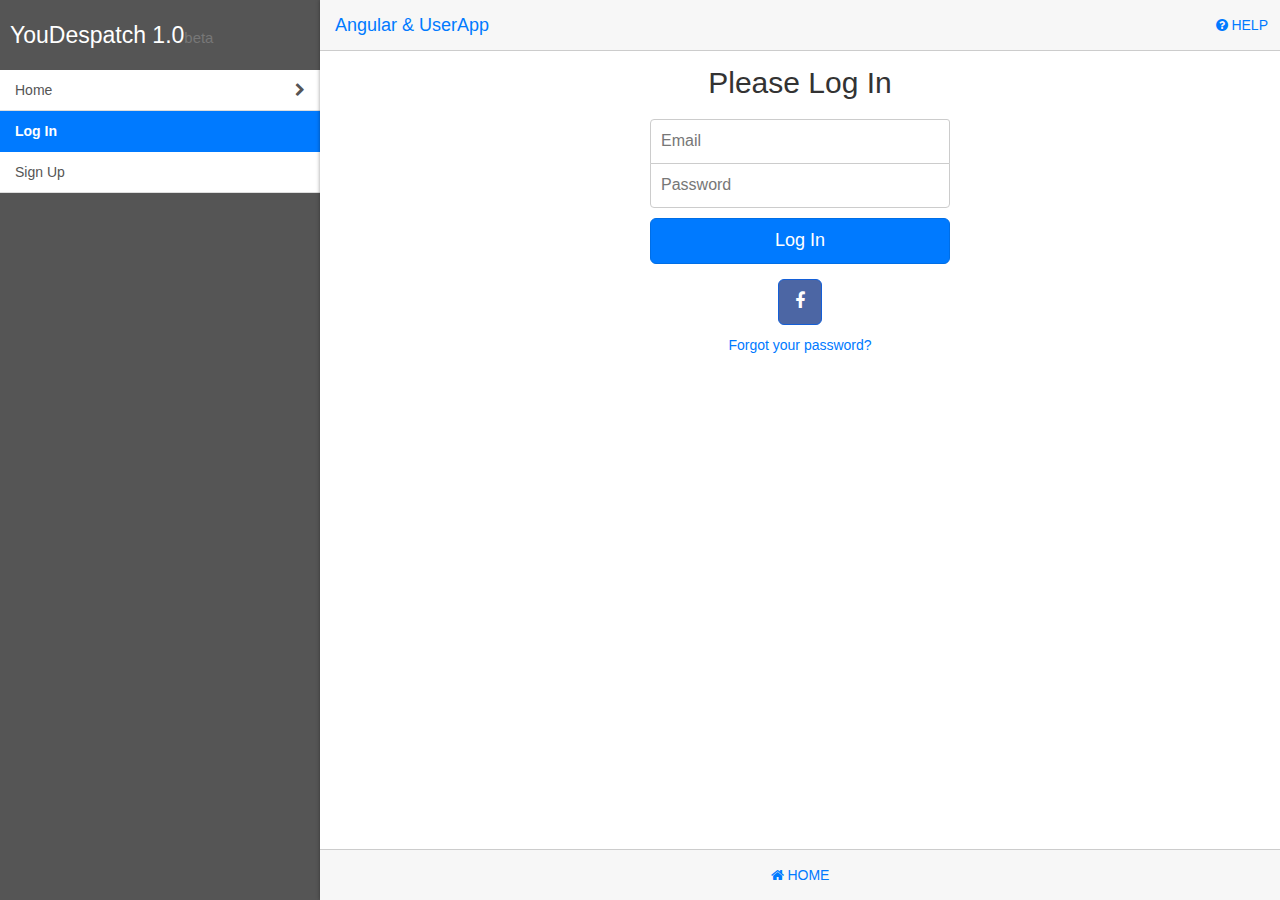
<file: index.html>
<!DOCTYPE html>
<html lang="en" ng-app="myApp">
<head>
  <meta charset="utf-8">
    <meta http-equiv="X-UA-Compatible" content="IE=edge,chrome=1" />
    <meta name="apple-mobile-web-app-capable" content="yes" />
    <meta name="viewport" content="user-scalable=yes, initial-scale=1.0, maximum-scale=1.0, minimal-ui" />
    <meta name="apple-mobile-web-app-status-bar-style" content="yes" />
  
  <title>Angular UserApp Demo</title>

  <!-- Bootstrap core CSS -->
    <link rel="stylesheet" href="css/mobile-angular-ui-hover.css" />
    <link rel="stylesheet" href="css/mobile-angular-ui-base.css" />
    <link rel="stylesheet" href="css/mobile-angular-ui-desktop.css" />
    <script src="lib/angular/angular.min.js"></script>
    <script src="lib/angular/angular-route.min.js"></script>
    <script src="lib/angular/angular-touch.min.js"></script>
    <script src="lib/mobile-angular-ui/mobile-angular-ui.js"></script>

  <!-- Custom styles for this template -->
  <link rel="stylesheet" href="css/app.css"/>

  <!-- HTML5 shim and Respond.js IE8 support of HTML5 elements and media queries -->
  <!--[if lt IE 9]>
    <script src="https://oss.maxcdn.com/libs/html5shiv/3.7.0/html5shiv.js"></script>
    <script src="https://oss.maxcdn.com/libs/respond.js/1.4.2/respond.min.js"></script>
  <![endif]-->
</head>
<body>



      <div ng-include="'partials/sidebar.html'"
           class="sidebar sidebar-left">
      </div>

      <div ng-include="'partials/sidebar-right.html'"
           class="sidebar sidebar-right">
      </div>

      <div class="app">

          <!-- Navbars -->

          <div class="navbar navbar-app navbar-absolute-top">
              <div class="navbar-brand navbar-brand-center" yield-to="title">
                  Angular &amp; UserApp
              </div>
              <div class="btn-group pull-left">
                  <div ui-toggle="sidebarLeft" class="btn sidebar-toggle">
                      <i class="fa fa-bars"></i> Menu
                  </div>
              </div>
              <div class="btn-group pull-right" yield-to="navbarAction">
                  <div ui-toggle="sidebarRight" class="btn">
                      <i class="fa fa-question-circle"></i> Help
                  </div>
              </div>
          </div>

          <div class="navbar navbar-app navbar-absolute-bottom">
              <div class="btn-group justified">
                  <a href="#/" class="btn btn-navbar"><i class="fa fa-home fa-navbar"></i> Home</a>
              </div>
          </div>

          <!-- App Body -->
          <div class="app-body" ng-class="{loading: loading}">
              <div ng-show="loading" class="app-content-loading">
                  <i class="fa fa-spinner fa-spin loading-spinner"></i>
              </div>
              <div class="app-content">
                  <ng-view></ng-view>
              </div>
          </div>

      </div><!-- ~ .app -->

      <div yield-to="modals"></div>


  <script src="js/app.js"></script>
  <script src="js/services.js"></script>
  <script src="js/controllers.js"></script>
  <script src="js/filters.js"></script>
  <script src="js/directives.js"></script>

  <script src="js/userapp.client.js"></script>
  <script src="js/angularjs.userapp.js"></script>
</body>
</html>
</file>
<file: css/mobile-angular-ui-hover.css>
a:hover {
  outline: 0;
}

a:hover {
  color: #0055b3;
  text-decoration: underline;
}

a.text-primary:hover {
  color: #0062cc;
}

a.text-success:hover {
  color: #2b542c;
}

a.text-info:hover {
  color: #245269;
}

a.text-warning:hover {
  color: #66512c;
}

a.text-danger:hover {
  color: #843534;
}

a.bg-primary:hover {
  background-color: #0062cc;
}

a.bg-success:hover {
  background-color: #c1e2b3;
}

a.bg-info:hover {
  background-color: #afd9ee;
}

a.bg-warning:hover {
  background-color: #f7ecb5;
}

a.bg-danger:hover {
  background-color: #e4b9b9;
}

.table-hover > tbody > tr:hover > td,
.table-hover > tbody > tr:hover > th {
  background-color: #f5f5f5;
}

.table-hover > tbody > tr > td.active:hover,
.table-hover > tbody > tr > th.active:hover,
.table-hover > tbody > tr.active:hover > td,
.table-hover > tbody > tr:hover > .active,
.table-hover > tbody > tr.active:hover > th {
  background-color: #e8e8e8;
}

.table-hover > tbody > tr > td.success:hover,
.table-hover > tbody > tr > th.success:hover,
.table-hover > tbody > tr.success:hover > td,
.table-hover > tbody > tr:hover > .success,
.table-hover > tbody > tr.success:hover > th {
  background-color: #d0e9c6;
}

.table-hover > tbody > tr > td.info:hover,
.table-hover > tbody > tr > th.info:hover,
.table-hover > tbody > tr.info:hover > td,
.table-hover > tbody > tr:hover > .info,
.table-hover > tbody > tr.info:hover > th {
  background-color: #c4e3f3;
}

.table-hover > tbody > tr > td.warning:hover,
.table-hover > tbody > tr > th.warning:hover,
.table-hover > tbody > tr.warning:hover > td,
.table-hover > tbody > tr:hover > .warning,
.table-hover > tbody > tr.warning:hover > th {
  background-color: #faf2cc;
}

.table-hover > tbody > tr > td.danger:hover,
.table-hover > tbody > tr > th.danger:hover,
.table-hover > tbody > tr.danger:hover > td,
.table-hover > tbody > tr:hover > .danger,
.table-hover > tbody > tr.danger:hover > th {
  background-color: #ebcccc;
}

.btn:hover {
  color: #333333;
  text-decoration: none;
}

.btn-default:hover {
  color: #333333;
  background-color: #e6e6e6;
  border-color: #adadad;
}

.btn-default.disabled:hover,
.btn-default[disabled]:hover,
fieldset[disabled] .btn-default:hover {
  background-color: #ffffff;
  border-color: #cccccc;
}

.btn-primary:hover {
  color: #ffffff;
  background-color: #0062cc;
  border-color: #0051a8;
}

.btn-primary.disabled:hover,
.btn-primary[disabled]:hover,
fieldset[disabled] .btn-primary:hover {
  background-color: #007aff;
  border-color: #006ee6;
}

.btn-success:hover {
  color: #ffffff;
  background-color: #2ac845;
  border-color: #24aa3b;
}

.btn-success.disabled:hover,
.btn-success[disabled]:hover,
fieldset[disabled] .btn-success:hover {
  background-color: #4cd964;
  border-color: #37d552;
}

.btn-info:hover {
  color: #ffffff;
  background-color: #218ebd;
  border-color: #1b779e;
}

.btn-info.disabled:hover,
.btn-info[disabled]:hover,
fieldset[disabled] .btn-info:hover {
  background-color: #34aadc;
  border-color: #249ed2;
}

.btn-warning:hover {
  color: #ffffff;
  background-color: #cca300;
  border-color: #a88700;
}

.btn-warning.disabled:hover,
.btn-warning[disabled]:hover,
fieldset[disabled] .btn-warning:hover {
  background-color: #ffcc00;
  border-color: #e6b800;
}

.btn-danger:hover {
  color: #ffffff;
  background-color: #fc0d00;
  border-color: #d80b00;
}

.btn-danger.disabled:hover,
.btn-danger[disabled]:hover,
fieldset[disabled] .btn-danger:hover {
  background-color: #ff3b30;
  border-color: #ff2317;
}

.btn-link:hover {
  border-color: transparent;
}

.btn-link:hover {
  color: #0055b3;
  text-decoration: underline;
  background-color: transparent;
}

.btn-link[disabled]:hover,
fieldset[disabled] .btn-link:hover {
  color: #777777;
  text-decoration: none;
}

.dropdown-menu > li > a:hover {
  text-decoration: none;
  color: #262626;
  background-color: #f5f5f5;
}

.dropdown-menu > .active > a:hover {
  color: #ffffff;
  text-decoration: none;
  outline: 0;
  background-color: #007aff;
}

.dropdown-menu > .disabled > a:hover {
  color: #777777;
}

.dropdown-menu > .disabled > a:hover {
  text-decoration: none;
  background-color: transparent;
  background-image: none;
  filter: progid:DXImageTransform.Microsoft.gradient(enabled = false);
  cursor: not-allowed;
}

.btn-group > .btn:hover,
.btn-group-vertical > .btn:hover {
  z-index: 2;
}

.input-group-btn > .btn:hover {
  z-index: 2;
}

.nav > li > a:hover {
  text-decoration: none;
  background-color: #eeeeee;
}

.nav > li.disabled > a:hover {
  color: #777777;
  text-decoration: none;
  background-color: transparent;
  cursor: not-allowed;
}

.nav .open > a:hover {
  background-color: #eeeeee;
  border-color: #007aff;
}

.nav-tabs > li > a:hover {
  border-color: #eeeeee #eeeeee #dddddd;
}

.nav-tabs > li.active > a:hover {
  color: #555555;
  background-color: #ffffff;
  border: 1px solid #dddddd;
  border-bottom-color: transparent;
  cursor: default;
}

.nav-tabs.nav-justified > .active > a:hover {
  border: 1px solid #dddddd;
}

.nav-pills > li.active > a:hover {
  color: #ffffff;
  background-color: #007aff;
}

.nav-tabs-justified > .active > a:hover {
  border: 1px solid #dddddd;
}

.navbar-brand:hover {
  text-decoration: none;
}

.navbar-default .navbar-brand:hover {
  color: #0062cc;
  background-color: transparent;
}

.navbar-default .navbar-nav > li > a:hover {
  color: #006ee6;
  background-color: transparent;
}

.navbar-default .navbar-nav > .active > a:hover {
  color: #1a87ff;
  background-color: #e6e6e6;
}

.navbar-default .navbar-nav > .disabled > a:hover {
  color: #66afff;
  background-color: transparent;
}

.navbar-default .navbar-toggle:hover {
  background-color: #dddddd;
}

.navbar-default .navbar-nav > .open > a:hover {
  background-color: #e6e6e6;
  color: #1a87ff;
}

.navbar-default .navbar-link:hover {
  color: #006ee6;
}

.navbar-default .btn-link:hover {
  color: #006ee6;
}

.navbar-default .btn-link[disabled]:hover,
fieldset[disabled] .navbar-default .btn-link:hover {
  color: #66afff;
}

.navbar-inverse .navbar-brand:hover {
  color: #ffffff;
  background-color: transparent;
}

.navbar-inverse .navbar-nav > li > a:hover {
  color: #ffffff;
  background-color: transparent;
}

.navbar-inverse .navbar-nav > .active > a:hover {
  color: #ffffff;
  background-color: #080808;
}

.navbar-inverse .navbar-nav > .disabled > a:hover {
  color: #444444;
  background-color: transparent;
}

.navbar-inverse .navbar-toggle:hover {
  background-color: #333333;
}

.navbar-inverse .navbar-nav > .open > a:hover {
  background-color: #080808;
  color: #ffffff;
}

.navbar-inverse .navbar-link:hover {
  color: #ffffff;
}

.navbar-inverse .btn-link:hover {
  color: #ffffff;
}

.navbar-inverse .btn-link[disabled]:hover,
fieldset[disabled] .navbar-inverse .btn-link:hover {
  color: #444444;
}

.pager li > a:hover {
  text-decoration: none;
  background-color: #eeeeee;
}

.pager .disabled > a:hover {
  color: #777777;
  background-color: #ffffff;
  cursor: not-allowed;
}

a.label:hover {
  color: #ffffff;
  text-decoration: none;
  cursor: pointer;
}

.label-default[href]:hover {
  background-color: #5e5e5e;
}

.label-primary[href]:hover {
  background-color: #0062cc;
}

.label-success[href]:hover {
  background-color: #2ac845;
}

.label-info[href]:hover {
  background-color: #218ebd;
}

.label-warning[href]:hover {
  background-color: #cca300;
}

.label-danger[href]:hover {
  background-color: #fc0d00;
}

a.badge:hover {
  color: #ffffff;
  text-decoration: none;
  cursor: pointer;
}

a.thumbnail:hover {
  border-color: #007aff;
}

a.list-group-item:hover {
  text-decoration: none;
  color: #555555;
  background-color: #f5f5f5;
}

.list-group-item.disabled:hover {
  background-color: #eeeeee;
  color: #777777;
}

.list-group-item.disabled:hover .list-group-item-heading {
  color: inherit;
}

.list-group-item.disabled:hover .list-group-item-text {
  color: #777777;
}

.list-group-item.active:hover {
  z-index: 2;
  color: #ffffff;
  background-color: #007aff;
  border-color: #007aff;
}

.list-group-item.active:hover .list-group-item-heading,
.list-group-item.active:hover .list-group-item-heading > small,
.list-group-item.active:hover .list-group-item-heading > .small {
  color: inherit;
}

.list-group-item.active:hover .list-group-item-text {
  color: #cce4ff;
}

a.list-group-item-success:hover {
  color: #3c763d;
  background-color: #d0e9c6;
}

a.list-group-item-success.active:hover {
  color: #fff;
  background-color: #3c763d;
  border-color: #3c763d;
}

a.list-group-item-info:hover {
  color: #31708f;
  background-color: #c4e3f3;
}

a.list-group-item-info.active:hover {
  color: #fff;
  background-color: #31708f;
  border-color: #31708f;
}

a.list-group-item-warning:hover {
  color: #8a6d3b;
  background-color: #faf2cc;
}

a.list-group-item-warning.active:hover {
  color: #fff;
  background-color: #8a6d3b;
  border-color: #8a6d3b;
}

a.list-group-item-danger:hover {
  color: #a94442;
  background-color: #ebcccc;
}

a.list-group-item-danger.active:hover {
  color: #fff;
  background-color: #a94442;
  border-color: #a94442;
}

.close:hover {
  color: #000000;
  text-decoration: none;
  cursor: pointer;
  opacity: 0.5;
  filter: alpha(opacity=50);
}

.carousel-control:hover {
  outline: 0;
  color: #ffffff;
  text-decoration: none;
  opacity: 0.9;
  filter: alpha(opacity=90);
}

.btn.active:hover {
  -webkit-box-shadow: none;
  box-shadow: none;
}

.btn-group > .btn-default.active:hover {
  color: #ffffff;
  background-color: #007aff;
  border-color: #006ee6;
}

.navbar-app .btn-navbar:hover,
.navbar-app .btn:hover {
  color: #007aff;
}
</file>
<file: css/mobile-angular-ui-desktop.css>
@media (min-width: 992px) {
  .col-md-1, .col-md-2, .col-md-3, .col-md-4, .col-md-5, .col-md-6, .col-md-7, .col-md-8, .col-md-9, .col-md-10, .col-md-11, .col-md-12 {
    float: left;
  }
  .col-md-12 {
    width: 100%;
  }
  .col-md-11 {
    width: 91.66666667%;
  }
  .col-md-10 {
    width: 83.33333333%;
  }
  .col-md-9 {
    width: 75%;
  }
  .col-md-8 {
    width: 66.66666667%;
  }
  .col-md-7 {
    width: 58.33333333%;
  }
  .col-md-6 {
    width: 50%;
  }
  .col-md-5 {
    width: 41.66666667%;
  }
  .col-md-4 {
    width: 33.33333333%;
  }
  .col-md-3 {
    width: 25%;
  }
  .col-md-2 {
    width: 16.66666667%;
  }
  .col-md-1 {
    width: 8.33333333%;
  }
  .col-md-pull-12 {
    right: 100%;
  }
  .col-md-pull-11 {
    right: 91.66666667%;
  }
  .col-md-pull-10 {
    right: 83.33333333%;
  }
  .col-md-pull-9 {
    right: 75%;
  }
  .col-md-pull-8 {
    right: 66.66666667%;
  }
  .col-md-pull-7 {
    right: 58.33333333%;
  }
  .col-md-pull-6 {
    right: 50%;
  }
  .col-md-pull-5 {
    right: 41.66666667%;
  }
  .col-md-pull-4 {
    right: 33.33333333%;
  }
  .col-md-pull-3 {
    right: 25%;
  }
  .col-md-pull-2 {
    right: 16.66666667%;
  }
  .col-md-pull-1 {
    right: 8.33333333%;
  }
  .col-md-pull-0 {
    right: auto;
  }
  .col-md-push-12 {
    left: 100%;
  }
  .col-md-push-11 {
    left: 91.66666667%;
  }
  .col-md-push-10 {
    left: 83.33333333%;
  }
  .col-md-push-9 {
    left: 75%;
  }
  .col-md-push-8 {
    left: 66.66666667%;
  }
  .col-md-push-7 {
    left: 58.33333333%;
  }
  .col-md-push-6 {
    left: 50%;
  }
  .col-md-push-5 {
    left: 41.66666667%;
  }
  .col-md-push-4 {
    left: 33.33333333%;
  }
  .col-md-push-3 {
    left: 25%;
  }
  .col-md-push-2 {
    left: 16.66666667%;
  }
  .col-md-push-1 {
    left: 8.33333333%;
  }
  .col-md-push-0 {
    left: auto;
  }
  .col-md-offset-12 {
    margin-left: 100%;
  }
  .col-md-offset-11 {
    margin-left: 91.66666667%;
  }
  .col-md-offset-10 {
    margin-left: 83.33333333%;
  }
  .col-md-offset-9 {
    margin-left: 75%;
  }
  .col-md-offset-8 {
    margin-left: 66.66666667%;
  }
  .col-md-offset-7 {
    margin-left: 58.33333333%;
  }
  .col-md-offset-6 {
    margin-left: 50%;
  }
  .col-md-offset-5 {
    margin-left: 41.66666667%;
  }
  .col-md-offset-4 {
    margin-left: 33.33333333%;
  }
  .col-md-offset-3 {
    margin-left: 25%;
  }
  .col-md-offset-2 {
    margin-left: 16.66666667%;
  }
  .col-md-offset-1 {
    margin-left: 8.33333333%;
  }
  .col-md-offset-0 {
    margin-left: 0%;
  }
}
@media (min-width: 1200px) {
  .col-lg-1, .col-lg-2, .col-lg-3, .col-lg-4, .col-lg-5, .col-lg-6, .col-lg-7, .col-lg-8, .col-lg-9, .col-lg-10, .col-lg-11, .col-lg-12 {
    float: left;
  }
  .col-lg-12 {
    width: 100%;
  }
  .col-lg-11 {
    width: 91.66666667%;
  }
  .col-lg-10 {
    width: 83.33333333%;
  }
  .col-lg-9 {
    width: 75%;
  }
  .col-lg-8 {
    width: 66.66666667%;
  }
  .col-lg-7 {
    width: 58.33333333%;
  }
  .col-lg-6 {
    width: 50%;
  }
  .col-lg-5 {
    width: 41.66666667%;
  }
  .col-lg-4 {
    width: 33.33333333%;
  }
  .col-lg-3 {
    width: 25%;
  }
  .col-lg-2 {
    width: 16.66666667%;
  }
  .col-lg-1 {
    width: 8.33333333%;
  }
  .col-lg-pull-12 {
    right: 100%;
  }
  .col-lg-pull-11 {
    right: 91.66666667%;
  }
  .col-lg-pull-10 {
    right: 83.33333333%;
  }
  .col-lg-pull-9 {
    right: 75%;
  }
  .col-lg-pull-8 {
    right: 66.66666667%;
  }
  .col-lg-pull-7 {
    right: 58.33333333%;
  }
  .col-lg-pull-6 {
    right: 50%;
  }
  .col-lg-pull-5 {
    right: 41.66666667%;
  }
  .col-lg-pull-4 {
    right: 33.33333333%;
  }
  .col-lg-pull-3 {
    right: 25%;
  }
  .col-lg-pull-2 {
    right: 16.66666667%;
  }
  .col-lg-pull-1 {
    right: 8.33333333%;
  }
  .col-lg-pull-0 {
    right: auto;
  }
  .col-lg-push-12 {
    left: 100%;
  }
  .col-lg-push-11 {
    left: 91.66666667%;
  }
  .col-lg-push-10 {
    left: 83.33333333%;
  }
  .col-lg-push-9 {
    left: 75%;
  }
  .col-lg-push-8 {
    left: 66.66666667%;
  }
  .col-lg-push-7 {
    left: 58.33333333%;
  }
  .col-lg-push-6 {
    left: 50%;
  }
  .col-lg-push-5 {
    left: 41.66666667%;
  }
  .col-lg-push-4 {
    left: 33.33333333%;
  }
  .col-lg-push-3 {
    left: 25%;
  }
  .col-lg-push-2 {
    left: 16.66666667%;
  }
  .col-lg-push-1 {
    left: 8.33333333%;
  }
  .col-lg-push-0 {
    left: auto;
  }
  .col-lg-offset-12 {
    margin-left: 100%;
  }
  .col-lg-offset-11 {
    margin-left: 91.66666667%;
  }
  .col-lg-offset-10 {
    margin-left: 83.33333333%;
  }
  .col-lg-offset-9 {
    margin-left: 75%;
  }
  .col-lg-offset-8 {
    margin-left: 66.66666667%;
  }
  .col-lg-offset-7 {
    margin-left: 58.33333333%;
  }
  .col-lg-offset-6 {
    margin-left: 50%;
  }
  .col-lg-offset-5 {
    margin-left: 41.66666667%;
  }
  .col-lg-offset-4 {
    margin-left: 33.33333333%;
  }
  .col-lg-offset-3 {
    margin-left: 25%;
  }
  .col-lg-offset-2 {
    margin-left: 16.66666667%;
  }
  .col-lg-offset-1 {
    margin-left: 8.33333333%;
  }
  .col-lg-offset-0 {
    margin-left: 0%;
  }
}
.breadcrumb {
  padding: 8px 15px;
  margin-bottom: 20px;
  list-style: none;
  background-color: #f5f5f5;
  border-radius: 4px;
}
.breadcrumb > li {
  display: inline-block;
}
.breadcrumb > li + li:before {
  content: "/\00a0";
  padding: 0 5px;
  color: #cccccc;
}
.breadcrumb > .active {
  color: #777777;
}
.pagination {
  display: inline-block;
  padding-left: 0;
  margin: 20px 0;
  border-radius: 4px;
}
.pagination > li {
  display: inline;
}
.pagination > li > a,
.pagination > li > span {
  position: relative;
  float: left;
  padding: 6px 12px;
  line-height: 1.42857143;
  text-decoration: none;
  color: #007aff;
  background-color: #ffffff;
  border: 1px solid #dddddd;
  margin-left: -1px;
}
.pagination > li:first-child > a,
.pagination > li:first-child > span {
  margin-left: 0;
  border-bottom-left-radius: 4px;
  border-top-left-radius: 4px;
}
.pagination > li:last-child > a,
.pagination > li:last-child > span {
  border-bottom-right-radius: 4px;
  border-top-right-radius: 4px;
}
.pagination > li > a:hover,
.pagination > li > span:hover,
.pagination > li > a:focus,
.pagination > li > span:focus {
  color: #0055b3;
  background-color: #eeeeee;
  border-color: #dddddd;
}
.pagination > .active > a,
.pagination > .active > span,
.pagination > .active > a:hover,
.pagination > .active > span:hover,
.pagination > .active > a:focus,
.pagination > .active > span:focus {
  z-index: 2;
  color: #ffffff;
  background-color: #007aff;
  border-color: #007aff;
  cursor: default;
}
.pagination > .disabled > span,
.pagination > .disabled > span:hover,
.pagination > .disabled > span:focus,
.pagination > .disabled > a,
.pagination > .disabled > a:hover,
.pagination > .disabled > a:focus {
  color: #777777;
  background-color: #ffffff;
  border-color: #dddddd;
  cursor: not-allowed;
}
.pagination-lg > li > a,
.pagination-lg > li > span {
  padding: 10px 16px;
  font-size: 18px;
}
.pagination-lg > li:first-child > a,
.pagination-lg > li:first-child > span {
  border-bottom-left-radius: 6px;
  border-top-left-radius: 6px;
}
.pagination-lg > li:last-child > a,
.pagination-lg > li:last-child > span {
  border-bottom-right-radius: 6px;
  border-top-right-radius: 6px;
}
.pagination-sm > li > a,
.pagination-sm > li > span {
  padding: 5px 10px;
  font-size: 12px;
}
.pagination-sm > li:first-child > a,
.pagination-sm > li:first-child > span {
  border-bottom-left-radius: 3px;
  border-top-left-radius: 3px;
}
.pagination-sm > li:last-child > a,
.pagination-sm > li:last-child > span {
  border-bottom-right-radius: 3px;
  border-top-right-radius: 3px;
}
.jumbotron {
  padding: 30px;
  margin-bottom: 30px;
  color: inherit;
  background-color: #eeeeee;
}
.jumbotron h1,
.jumbotron .h1 {
  color: inherit;
}
.jumbotron p {
  margin-bottom: 15px;
  font-size: 21px;
  font-weight: 200;
}
.jumbotron > hr {
  border-top-color: #d5d5d5;
}
.container .jumbotron {
  border-radius: 6px;
}
.jumbotron .container {
  max-width: 100%;
}
@media screen and (min-width: 768px) {
  .jumbotron {
    padding-top: 48px;
    padding-bottom: 48px;
  }
  .container .jumbotron {
    padding-left: 60px;
    padding-right: 60px;
  }
  .jumbotron h1,
  .jumbotron .h1 {
    font-size: 63px;
  }
}
@media (min-width: 992px) {
  .sidebar-toggle {
    display: none;
  }
  .navbar-brand-center {
    text-align: left;
    width: auto;
    float: left;
    position: relative;
  }
  .sidebar-left {
    display: block;
    left: 0;
    width: 300px;
  }
  .sidebar-right {
    display: block;
    right: 0;
    left: auto;
    width: 300px;
  }
  .sidebar-right-in .sidebar-left {
    -webkit-transform: translate3d(0, 0, 0) !important;
    -moz-transform: translate3d(0, 0, 0) !important;
    transform: translate3d(0, 0, 0) !important;
  }
  .sidebar-left-in .sidebar-right {
    -webkit-transform: translate3d(0, 0, 0) !important;
    -moz-transform: translate3d(0, 0, 0) !important;
    transform: translate3d(0, 0, 0) !important;
  }
  .has-sidebar-left .app,
  .sidebar-left-in .app {
    width: auto;
    margin-left: 300px;
    left: 0;
    -webkit-transform: translate3d(0, 0, 0) !important;
    -moz-transform: translate3d(0, 0, 0) !important;
    transform: translate3d(0, 0, 0) !important;
    position: relative;
    -webkit-transition: -webkit-transform 0 ease;
    -moz-transition: -moz-transform 0 ease;
    transition: transform 0 ease;
  }
  .sidebar-right-in .app {
    width: auto;
    margin-right: 300px;
    right: 0;
    -webkit-transform: translate3d(0, 0, 0) !important;
    -moz-transform: translate3d(0, 0, 0) !important;
    transform: translate3d(0, 0, 0) !important;
    position: relative;
    -webkit-transition: -webkit-transform 0 ease;
    -moz-transition: -moz-transform 0 ease;
    transition: transform 0 ease;
  }
}
@media (min-width: 1200px) {
  .sidebar-left {
    width: 320px;
  }
  .sidebar-right {
    width: 320px;
  }
  .has-sidebar-left .app,
  .sidebar-left-in .app {
    margin-left: 320px;
  }
  .sidebar-right-in .app {
    margin-right: 320px;
  }
}
</file>
<file: css/app.css>
/* app css stylesheet */

.form {
  max-width: 330px;
  padding: 15px;
  margin: 0 auto;
}
.form .form-heading {
  margin-bottom: 20px;
  text-align: center;
}
.form .form-control {
  position: relative;
  font-size: 16px;
  height: auto;
  padding: 10px;
  -webkit-box-sizing: border-box;
  -moz-box-sizing: border-box;
  box-sizing: border-box;
}
.form .form-control:focus {
  z-index: 2;
}
.form input[type="text"] {
  margin-bottom: -1px;
  border-radius: 0;
}
.form input[type="password"] {
  margin-bottom: 10px;
  border-top-left-radius: 0;
  border-top-right-radius: 0;
}
.form input.single-control {
  margin-bottom: 10px;
  border-bottom-left-radius: 4px;
  border-bottom-right-radius: 3px;
}
.form-fields input[type="text"]:first-child {
  border-top-left-radius: 4px;
  border-top-right-radius: 3px;
}

.active {
  font-weight: bold;
}

.form .alert {
  margin-top: 10px;
}

.btn-facebook {
  background: #4c66a4;
  border-color: #145fd7;
  color: white;
}
.btn-facebook:hover,
.btn-facebook:focus,
.btn-facebook:active {
  background: #395597;
  color: white;
}
.btn-google {
  background: #d73d32;
  border-color: #d73d32;
  color: white;
}
.btn-google:hover,
.btn-google:focus,
.btn-google:active {
  background: #CC1C0F;
  color: white;
}
.btn-github {
  background: #ddd;
  border-color: #ddd;
}
.btn-github:hover,
.btn-github:focus,
.btn-github:active {
  background: #CFCECE;
}
.btn-linkedin {
  background: #287EB6;
  border-color: #287EB6;
  color: white;
}
.btn-linkedin:hover,
.btn-linkedin:focus,
.btn-linkedin:active {
  background: #1671AC;
  color: white;
}

.app-content {background-color: #fff; }
.rightbar-content{ background-color: #fff; }
</file>
<file: css/mobile-angular-ui-base.css>
/* FONT PATH
 * -------------------------- */

@font-face {
  font-family: 'FontAwesome';
  src: url('../fonts/fontawesome-webfont.eot?v=4.2.0');
  src: url('../fonts/fontawesome-webfont.eot?#iefix&v=4.2.0') format('embedded-opentype'), url('../fonts/fontawesome-webfont.woff?v=4.2.0') format('woff'), url('../fonts/fontawesome-webfont.ttf?v=4.2.0') format('truetype'), url('../fonts/fontawesome-webfont.svg?v=4.2.0#fontawesomeregular') format('svg');
  font-weight: normal;
  font-style: normal;
}

.fa {
  display: inline-block;
  font: normal normal normal 14px/1 FontAwesome;
  font-size: inherit;
  text-rendering: auto;
  -webkit-font-smoothing: antialiased;
  -moz-osx-font-smoothing: grayscale;
}

/* makes the font 33% larger relative to the icon container */

.fa-lg {
  font-size: 1.33333333em;
  line-height: 0.75em;
  vertical-align: -15%;
}

.fa-2x {
  font-size: 2em;
}

.fa-3x {
  font-size: 3em;
}

.fa-4x {
  font-size: 4em;
}

.fa-5x {
  font-size: 5em;
}

.fa-fw {
  width: 1.28571429em;
  text-align: center;
}

.fa-ul {
  padding-left: 0;
  margin-left: 2.14285714em;
  list-style-type: none;
}

.fa-ul > li {
  position: relative;
}

.fa-li {
  position: absolute;
  left: -2.14285714em;
  width: 2.14285714em;
  top: 0.14285714em;
  text-align: center;
}

.fa-li.fa-lg {
  left: -1.85714286em;
}

.fa-border {
  padding: .2em .25em .15em;
  border: solid 0.08em #eeeeee;
  border-radius: .1em;
}

.pull-right {
  float: right;
}

.pull-left {
  float: left;
}

.fa.pull-left {
  margin-right: .3em;
}

.fa.pull-right {
  margin-left: .3em;
}

.fa-spin {
  -webkit-animation: fa-spin 2s infinite linear;
  animation: fa-spin 2s infinite linear;
}

@-webkit-keyframes fa-spin {
  0% {
    -webkit-transform: rotate(0deg);
    transform: rotate(0deg);
  }

  100% {
    -webkit-transform: rotate(359deg);
    transform: rotate(359deg);
  }
}

@keyframes fa-spin {
  0% {
    -webkit-transform: rotate(0deg);
    transform: rotate(0deg);
  }

  100% {
    -webkit-transform: rotate(359deg);
    transform: rotate(359deg);
  }
}

.fa-rotate-90 {
  filter: progid:DXImageTransform.Microsoft.BasicImage(rotation=1);
  -webkit-transform: rotate(90deg);
  -ms-transform: rotate(90deg);
  transform: rotate(90deg);
}

.fa-rotate-180 {
  filter: progid:DXImageTransform.Microsoft.BasicImage(rotation=2);
  -webkit-transform: rotate(180deg);
  -ms-transform: rotate(180deg);
  transform: rotate(180deg);
}

.fa-rotate-270 {
  filter: progid:DXImageTransform.Microsoft.BasicImage(rotation=3);
  -webkit-transform: rotate(270deg);
  -ms-transform: rotate(270deg);
  transform: rotate(270deg);
}

.fa-flip-horizontal {
  filter: progid:DXImageTransform.Microsoft.BasicImage(rotation=0, mirror=1);
  -webkit-transform: scale(-1, 1);
  -ms-transform: scale(-1, 1);
  transform: scale(-1, 1);
}

.fa-flip-vertical {
  filter: progid:DXImageTransform.Microsoft.BasicImage(rotation=2, mirror=1);
  -webkit-transform: scale(1, -1);
  -ms-transform: scale(1, -1);
  transform: scale(1, -1);
}

:root .fa-rotate-90,
:root .fa-rotate-180,
:root .fa-rotate-270,
:root .fa-flip-horizontal,
:root .fa-flip-vertical {
  filter: none;
}

.fa-stack {
  position: relative;
  display: inline-block;
  width: 2em;
  height: 2em;
  line-height: 2em;
  vertical-align: middle;
}

.fa-stack-1x,
.fa-stack-2x {
  position: absolute;
  left: 0;
  width: 100%;
  text-align: center;
}

.fa-stack-1x {
  line-height: inherit;
}

.fa-stack-2x {
  font-size: 2em;
}

.fa-inverse {
  color: #ffffff;
}

/* Font Awesome uses the Unicode Private Use Area (PUA) to ensure screen
   readers do not read off random characters that represent icons */

.fa-glass:before {
  content: "\f000";
}

.fa-music:before {
  content: "\f001";
}

.fa-search:before {
  content: "\f002";
}

.fa-envelope-o:before {
  content: "\f003";
}

.fa-heart:before {
  content: "\f004";
}

.fa-star:before {
  content: "\f005";
}

.fa-star-o:before {
  content: "\f006";
}

.fa-user:before {
  content: "\f007";
}

.fa-film:before {
  content: "\f008";
}

.fa-th-large:before {
  content: "\f009";
}

.fa-th:before {
  content: "\f00a";
}

.fa-th-list:before {
  content: "\f00b";
}

.fa-check:before {
  content: "\f00c";
}

.fa-remove:before,
.fa-close:before,
.fa-times:before {
  content: "\f00d";
}

.fa-search-plus:before {
  content: "\f00e";
}

.fa-search-minus:before {
  content: "\f010";
}

.fa-power-off:before {
  content: "\f011";
}

.fa-signal:before {
  content: "\f012";
}

.fa-gear:before,
.fa-cog:before {
  content: "\f013";
}

.fa-trash-o:before {
  content: "\f014";
}

.fa-home:before {
  content: "\f015";
}

.fa-file-o:before {
  content: "\f016";
}

.fa-clock-o:before {
  content: "\f017";
}

.fa-road:before {
  content: "\f018";
}

.fa-download:before {
  content: "\f019";
}

.fa-arrow-circle-o-down:before {
  content: "\f01a";
}

.fa-arrow-circle-o-up:before {
  content: "\f01b";
}

.fa-inbox:before {
  content: "\f01c";
}

.fa-play-circle-o:before {
  content: "\f01d";
}

.fa-rotate-right:before,
.fa-repeat:before {
  content: "\f01e";
}

.fa-refresh:before {
  content: "\f021";
}

.fa-list-alt:before {
  content: "\f022";
}

.fa-lock:before {
  content: "\f023";
}

.fa-flag:before {
  content: "\f024";
}

.fa-headphones:before {
  content: "\f025";
}

.fa-volume-off:before {
  content: "\f026";
}

.fa-volume-down:before {
  content: "\f027";
}

.fa-volume-up:before {
  content: "\f028";
}

.fa-qrcode:before {
  content: "\f029";
}

.fa-barcode:before {
  content: "\f02a";
}

.fa-tag:before {
  content: "\f02b";
}

.fa-tags:before {
  content: "\f02c";
}

.fa-book:before {
  content: "\f02d";
}

.fa-bookmark:before {
  content: "\f02e";
}

.fa-print:before {
  content: "\f02f";
}

.fa-camera:before {
  content: "\f030";
}

.fa-font:before {
  content: "\f031";
}

.fa-bold:before {
  content: "\f032";
}

.fa-italic:before {
  content: "\f033";
}

.fa-text-height:before {
  content: "\f034";
}

.fa-text-width:before {
  content: "\f035";
}

.fa-align-left:before {
  content: "\f036";
}

.fa-align-center:before {
  content: "\f037";
}

.fa-align-right:before {
  content: "\f038";
}

.fa-align-justify:before {
  content: "\f039";
}

.fa-list:before {
  content: "\f03a";
}

.fa-dedent:before,
.fa-outdent:before {
  content: "\f03b";
}

.fa-indent:before {
  content: "\f03c";
}

.fa-video-camera:before {
  content: "\f03d";
}

.fa-photo:before,
.fa-image:before,
.fa-picture-o:before {
  content: "\f03e";
}

.fa-pencil:before {
  content: "\f040";
}

.fa-map-marker:before {
  content: "\f041";
}

.fa-adjust:before {
  content: "\f042";
}

.fa-tint:before {
  content: "\f043";
}

.fa-edit:before,
.fa-pencil-square-o:before {
  content: "\f044";
}

.fa-share-square-o:before {
  content: "\f045";
}

.fa-check-square-o:before {
  content: "\f046";
}

.fa-arrows:before {
  content: "\f047";
}

.fa-step-backward:before {
  content: "\f048";
}

.fa-fast-backward:before {
  content: "\f049";
}

.fa-backward:before {
  content: "\f04a";
}

.fa-play:before {
  content: "\f04b";
}

.fa-pause:before {
  content: "\f04c";
}

.fa-stop:before {
  content: "\f04d";
}

.fa-forward:before {
  content: "\f04e";
}

.fa-fast-forward:before {
  content: "\f050";
}

.fa-step-forward:before {
  content: "\f051";
}

.fa-eject:before {
  content: "\f052";
}

.fa-chevron-left:before {
  content: "\f053";
}

.fa-chevron-right:before {
  content: "\f054";
}

.fa-plus-circle:before {
  content: "\f055";
}

.fa-minus-circle:before {
  content: "\f056";
}

.fa-times-circle:before {
  content: "\f057";
}

.fa-check-circle:before {
  content: "\f058";
}

.fa-question-circle:before {
  content: "\f059";
}

.fa-info-circle:before {
  content: "\f05a";
}

.fa-crosshairs:before {
  content: "\f05b";
}

.fa-times-circle-o:before {
  content: "\f05c";
}

.fa-check-circle-o:before {
  content: "\f05d";
}

.fa-ban:before {
  content: "\f05e";
}

.fa-arrow-left:before {
  content: "\f060";
}

.fa-arrow-right:before {
  content: "\f061";
}

.fa-arrow-up:before {
  content: "\f062";
}

.fa-arrow-down:before {
  content: "\f063";
}

.fa-mail-forward:before,
.fa-share:before {
  content: "\f064";
}

.fa-expand:before {
  content: "\f065";
}

.fa-compress:before {
  content: "\f066";
}

.fa-plus:before {
  content: "\f067";
}

.fa-minus:before {
  content: "\f068";
}

.fa-asterisk:before {
  content: "\f069";
}

.fa-exclamation-circle:before {
  content: "\f06a";
}

.fa-gift:before {
  content: "\f06b";
}

.fa-leaf:before {
  content: "\f06c";
}

.fa-fire:before {
  content: "\f06d";
}

.fa-eye:before {
  content: "\f06e";
}

.fa-eye-slash:before {
  content: "\f070";
}

.fa-warning:before,
.fa-exclamation-triangle:before {
  content: "\f071";
}

.fa-plane:before {
  content: "\f072";
}

.fa-calendar:before {
  content: "\f073";
}

.fa-random:before {
  content: "\f074";
}

.fa-comment:before {
  content: "\f075";
}

.fa-magnet:before {
  content: "\f076";
}

.fa-chevron-up:before {
  content: "\f077";
}

.fa-chevron-down:before {
  content: "\f078";
}

.fa-retweet:before {
  content: "\f079";
}

.fa-shopping-cart:before {
  content: "\f07a";
}

.fa-folder:before {
  content: "\f07b";
}

.fa-folder-open:before {
  content: "\f07c";
}

.fa-arrows-v:before {
  content: "\f07d";
}

.fa-arrows-h:before {
  content: "\f07e";
}

.fa-bar-chart-o:before,
.fa-bar-chart:before {
  content: "\f080";
}

.fa-twitter-square:before {
  content: "\f081";
}

.fa-facebook-square:before {
  content: "\f082";
}

.fa-camera-retro:before {
  content: "\f083";
}

.fa-key:before {
  content: "\f084";
}

.fa-gears:before,
.fa-cogs:before {
  content: "\f085";
}

.fa-comments:before {
  content: "\f086";
}

.fa-thumbs-o-up:before {
  content: "\f087";
}

.fa-thumbs-o-down:before {
  content: "\f088";
}

.fa-star-half:before {
  content: "\f089";
}

.fa-heart-o:before {
  content: "\f08a";
}

.fa-sign-out:before {
  content: "\f08b";
}

.fa-linkedin-square:before {
  content: "\f08c";
}

.fa-thumb-tack:before {
  content: "\f08d";
}

.fa-external-link:before {
  content: "\f08e";
}

.fa-sign-in:before {
  content: "\f090";
}

.fa-trophy:before {
  content: "\f091";
}

.fa-github-square:before {
  content: "\f092";
}

.fa-upload:before {
  content: "\f093";
}

.fa-lemon-o:before {
  content: "\f094";
}

.fa-phone:before {
  content: "\f095";
}

.fa-square-o:before {
  content: "\f096";
}

.fa-bookmark-o:before {
  content: "\f097";
}

.fa-phone-square:before {
  content: "\f098";
}

.fa-twitter:before {
  content: "\f099";
}

.fa-facebook:before {
  content: "\f09a";
}

.fa-github:before {
  content: "\f09b";
}

.fa-unlock:before {
  content: "\f09c";
}

.fa-credit-card:before {
  content: "\f09d";
}

.fa-rss:before {
  content: "\f09e";
}

.fa-hdd-o:before {
  content: "\f0a0";
}

.fa-bullhorn:before {
  content: "\f0a1";
}

.fa-bell:before {
  content: "\f0f3";
}

.fa-certificate:before {
  content: "\f0a3";
}

.fa-hand-o-right:before {
  content: "\f0a4";
}

.fa-hand-o-left:before {
  content: "\f0a5";
}

.fa-hand-o-up:before {
  content: "\f0a6";
}

.fa-hand-o-down:before {
  content: "\f0a7";
}

.fa-arrow-circle-left:before {
  content: "\f0a8";
}

.fa-arrow-circle-right:before {
  content: "\f0a9";
}

.fa-arrow-circle-up:before {
  content: "\f0aa";
}

.fa-arrow-circle-down:before {
  content: "\f0ab";
}

.fa-globe:before {
  content: "\f0ac";
}

.fa-wrench:before {
  content: "\f0ad";
}

.fa-tasks:before {
  content: "\f0ae";
}

.fa-filter:before {
  content: "\f0b0";
}

.fa-briefcase:before {
  content: "\f0b1";
}

.fa-arrows-alt:before {
  content: "\f0b2";
}

.fa-group:before,
.fa-users:before {
  content: "\f0c0";
}

.fa-chain:before,
.fa-link:before {
  content: "\f0c1";
}

.fa-cloud:before {
  content: "\f0c2";
}

.fa-flask:before {
  content: "\f0c3";
}

.fa-cut:before,
.fa-scissors:before {
  content: "\f0c4";
}

.fa-copy:before,
.fa-files-o:before {
  content: "\f0c5";
}

.fa-paperclip:before {
  content: "\f0c6";
}

.fa-save:before,
.fa-floppy-o:before {
  content: "\f0c7";
}

.fa-square:before {
  content: "\f0c8";
}

.fa-navicon:before,
.fa-reorder:before,
.fa-bars:before {
  content: "\f0c9";
}

.fa-list-ul:before {
  content: "\f0ca";
}

.fa-list-ol:before {
  content: "\f0cb";
}

.fa-strikethrough:before {
  content: "\f0cc";
}

.fa-underline:before {
  content: "\f0cd";
}

.fa-table:before {
  content: "\f0ce";
}

.fa-magic:before {
  content: "\f0d0";
}

.fa-truck:before {
  content: "\f0d1";
}

.fa-pinterest:before {
  content: "\f0d2";
}

.fa-pinterest-square:before {
  content: "\f0d3";
}

.fa-google-plus-square:before {
  content: "\f0d4";
}

.fa-google-plus:before {
  content: "\f0d5";
}

.fa-money:before {
  content: "\f0d6";
}

.fa-caret-down:before {
  content: "\f0d7";
}

.fa-caret-up:before {
  content: "\f0d8";
}

.fa-caret-left:before {
  content: "\f0d9";
}

.fa-caret-right:before {
  content: "\f0da";
}

.fa-columns:before {
  content: "\f0db";
}

.fa-unsorted:before,
.fa-sort:before {
  content: "\f0dc";
}

.fa-sort-down:before,
.fa-sort-desc:before {
  content: "\f0dd";
}

.fa-sort-up:before,
.fa-sort-asc:before {
  content: "\f0de";
}

.fa-envelope:before {
  content: "\f0e0";
}

.fa-linkedin:before {
  content: "\f0e1";
}

.fa-rotate-left:before,
.fa-undo:before {
  content: "\f0e2";
}

.fa-legal:before,
.fa-gavel:before {
  content: "\f0e3";
}

.fa-dashboard:before,
.fa-tachometer:before {
  content: "\f0e4";
}

.fa-comment-o:before {
  content: "\f0e5";
}

.fa-comments-o:before {
  content: "\f0e6";
}

.fa-flash:before,
.fa-bolt:before {
  content: "\f0e7";
}

.fa-sitemap:before {
  content: "\f0e8";
}

.fa-umbrella:before {
  content: "\f0e9";
}

.fa-paste:before,
.fa-clipboard:before {
  content: "\f0ea";
}

.fa-lightbulb-o:before {
  content: "\f0eb";
}

.fa-exchange:before {
  content: "\f0ec";
}

.fa-cloud-download:before {
  content: "\f0ed";
}

.fa-cloud-upload:before {
  content: "\f0ee";
}

.fa-user-md:before {
  content: "\f0f0";
}

.fa-stethoscope:before {
  content: "\f0f1";
}

.fa-suitcase:before {
  content: "\f0f2";
}

.fa-bell-o:before {
  content: "\f0a2";
}

.fa-coffee:before {
  content: "\f0f4";
}

.fa-cutlery:before {
  content: "\f0f5";
}

.fa-file-text-o:before {
  content: "\f0f6";
}

.fa-building-o:before {
  content: "\f0f7";
}

.fa-hospital-o:before {
  content: "\f0f8";
}

.fa-ambulance:before {
  content: "\f0f9";
}

.fa-medkit:before {
  content: "\f0fa";
}

.fa-fighter-jet:before {
  content: "\f0fb";
}

.fa-beer:before {
  content: "\f0fc";
}

.fa-h-square:before {
  content: "\f0fd";
}

.fa-plus-square:before {
  content: "\f0fe";
}

.fa-angle-double-left:before {
  content: "\f100";
}

.fa-angle-double-right:before {
  content: "\f101";
}

.fa-angle-double-up:before {
  content: "\f102";
}

.fa-angle-double-down:before {
  content: "\f103";
}

.fa-angle-left:before {
  content: "\f104";
}

.fa-angle-right:before {
  content: "\f105";
}

.fa-angle-up:before {
  content: "\f106";
}

.fa-angle-down:before {
  content: "\f107";
}

.fa-desktop:before {
  content: "\f108";
}

.fa-laptop:before {
  content: "\f109";
}

.fa-tablet:before {
  content: "\f10a";
}

.fa-mobile-phone:before,
.fa-mobile:before {
  content: "\f10b";
}

.fa-circle-o:before {
  content: "\f10c";
}

.fa-quote-left:before {
  content: "\f10d";
}

.fa-quote-right:before {
  content: "\f10e";
}

.fa-spinner:before {
  content: "\f110";
}

.fa-circle:before {
  content: "\f111";
}

.fa-mail-reply:before,
.fa-reply:before {
  content: "\f112";
}

.fa-github-alt:before {
  content: "\f113";
}

.fa-folder-o:before {
  content: "\f114";
}

.fa-folder-open-o:before {
  content: "\f115";
}

.fa-smile-o:before {
  content: "\f118";
}

.fa-frown-o:before {
  content: "\f119";
}

.fa-meh-o:before {
  content: "\f11a";
}

.fa-gamepad:before {
  content: "\f11b";
}

.fa-keyboard-o:before {
  content: "\f11c";
}

.fa-flag-o:before {
  content: "\f11d";
}

.fa-flag-checkered:before {
  content: "\f11e";
}

.fa-terminal:before {
  content: "\f120";
}

.fa-code:before {
  content: "\f121";
}

.fa-mail-reply-all:before,
.fa-reply-all:before {
  content: "\f122";
}

.fa-star-half-empty:before,
.fa-star-half-full:before,
.fa-star-half-o:before {
  content: "\f123";
}

.fa-location-arrow:before {
  content: "\f124";
}

.fa-crop:before {
  content: "\f125";
}

.fa-code-fork:before {
  content: "\f126";
}

.fa-unlink:before,
.fa-chain-broken:before {
  content: "\f127";
}

.fa-question:before {
  content: "\f128";
}

.fa-info:before {
  content: "\f129";
}

.fa-exclamation:before {
  content: "\f12a";
}

.fa-superscript:before {
  content: "\f12b";
}

.fa-subscript:before {
  content: "\f12c";
}

.fa-eraser:before {
  content: "\f12d";
}

.fa-puzzle-piece:before {
  content: "\f12e";
}

.fa-microphone:before {
  content: "\f130";
}

.fa-microphone-slash:before {
  content: "\f131";
}

.fa-shield:before {
  content: "\f132";
}

.fa-calendar-o:before {
  content: "\f133";
}

.fa-fire-extinguisher:before {
  content: "\f134";
}

.fa-rocket:before {
  content: "\f135";
}

.fa-maxcdn:before {
  content: "\f136";
}

.fa-chevron-circle-left:before {
  content: "\f137";
}

.fa-chevron-circle-right:before {
  content: "\f138";
}

.fa-chevron-circle-up:before {
  content: "\f139";
}

.fa-chevron-circle-down:before {
  content: "\f13a";
}

.fa-html5:before {
  content: "\f13b";
}

.fa-css3:before {
  content: "\f13c";
}

.fa-anchor:before {
  content: "\f13d";
}

.fa-unlock-alt:before {
  content: "\f13e";
}

.fa-bullseye:before {
  content: "\f140";
}

.fa-ellipsis-h:before {
  content: "\f141";
}

.fa-ellipsis-v:before {
  content: "\f142";
}

.fa-rss-square:before {
  content: "\f143";
}

.fa-play-circle:before {
  content: "\f144";
}

.fa-ticket:before {
  content: "\f145";
}

.fa-minus-square:before {
  content: "\f146";
}

.fa-minus-square-o:before {
  content: "\f147";
}

.fa-level-up:before {
  content: "\f148";
}

.fa-level-down:before {
  content: "\f149";
}

.fa-check-square:before {
  content: "\f14a";
}

.fa-pencil-square:before {
  content: "\f14b";
}

.fa-external-link-square:before {
  content: "\f14c";
}

.fa-share-square:before {
  content: "\f14d";
}

.fa-compass:before {
  content: "\f14e";
}

.fa-toggle-down:before,
.fa-caret-square-o-down:before {
  content: "\f150";
}

.fa-toggle-up:before,
.fa-caret-square-o-up:before {
  content: "\f151";
}

.fa-toggle-right:before,
.fa-caret-square-o-right:before {
  content: "\f152";
}

.fa-euro:before,
.fa-eur:before {
  content: "\f153";
}

.fa-gbp:before {
  content: "\f154";
}

.fa-dollar:before,
.fa-usd:before {
  content: "\f155";
}

.fa-rupee:before,
.fa-inr:before {
  content: "\f156";
}

.fa-cny:before,
.fa-rmb:before,
.fa-yen:before,
.fa-jpy:before {
  content: "\f157";
}

.fa-ruble:before,
.fa-rouble:before,
.fa-rub:before {
  content: "\f158";
}

.fa-won:before,
.fa-krw:before {
  content: "\f159";
}

.fa-bitcoin:before,
.fa-btc:before {
  content: "\f15a";
}

.fa-file:before {
  content: "\f15b";
}

.fa-file-text:before {
  content: "\f15c";
}

.fa-sort-alpha-asc:before {
  content: "\f15d";
}

.fa-sort-alpha-desc:before {
  content: "\f15e";
}

.fa-sort-amount-asc:before {
  content: "\f160";
}

.fa-sort-amount-desc:before {
  content: "\f161";
}

.fa-sort-numeric-asc:before {
  content: "\f162";
}

.fa-sort-numeric-desc:before {
  content: "\f163";
}

.fa-thumbs-up:before {
  content: "\f164";
}

.fa-thumbs-down:before {
  content: "\f165";
}

.fa-youtube-square:before {
  content: "\f166";
}

.fa-youtube:before {
  content: "\f167";
}

.fa-xing:before {
  content: "\f168";
}

.fa-xing-square:before {
  content: "\f169";
}

.fa-youtube-play:before {
  content: "\f16a";
}

.fa-dropbox:before {
  content: "\f16b";
}

.fa-stack-overflow:before {
  content: "\f16c";
}

.fa-instagram:before {
  content: "\f16d";
}

.fa-flickr:before {
  content: "\f16e";
}

.fa-adn:before {
  content: "\f170";
}

.fa-bitbucket:before {
  content: "\f171";
}

.fa-bitbucket-square:before {
  content: "\f172";
}

.fa-tumblr:before {
  content: "\f173";
}

.fa-tumblr-square:before {
  content: "\f174";
}

.fa-long-arrow-down:before {
  content: "\f175";
}

.fa-long-arrow-up:before {
  content: "\f176";
}

.fa-long-arrow-left:before {
  content: "\f177";
}

.fa-long-arrow-right:before {
  content: "\f178";
}

.fa-apple:before {
  content: "\f179";
}

.fa-windows:before {
  content: "\f17a";
}

.fa-android:before {
  content: "\f17b";
}

.fa-linux:before {
  content: "\f17c";
}

.fa-dribbble:before {
  content: "\f17d";
}

.fa-skype:before {
  content: "\f17e";
}

.fa-foursquare:before {
  content: "\f180";
}

.fa-trello:before {
  content: "\f181";
}

.fa-female:before {
  content: "\f182";
}

.fa-male:before {
  content: "\f183";
}

.fa-gittip:before {
  content: "\f184";
}

.fa-sun-o:before {
  content: "\f185";
}

.fa-moon-o:before {
  content: "\f186";
}

.fa-archive:before {
  content: "\f187";
}

.fa-bug:before {
  content: "\f188";
}

.fa-vk:before {
  content: "\f189";
}

.fa-weibo:before {
  content: "\f18a";
}

.fa-renren:before {
  content: "\f18b";
}

.fa-pagelines:before {
  content: "\f18c";
}

.fa-stack-exchange:before {
  content: "\f18d";
}

.fa-arrow-circle-o-right:before {
  content: "\f18e";
}

.fa-arrow-circle-o-left:before {
  content: "\f190";
}

.fa-toggle-left:before,
.fa-caret-square-o-left:before {
  content: "\f191";
}

.fa-dot-circle-o:before {
  content: "\f192";
}

.fa-wheelchair:before {
  content: "\f193";
}

.fa-vimeo-square:before {
  content: "\f194";
}

.fa-turkish-lira:before,
.fa-try:before {
  content: "\f195";
}

.fa-plus-square-o:before {
  content: "\f196";
}

.fa-space-shuttle:before {
  content: "\f197";
}

.fa-slack:before {
  content: "\f198";
}

.fa-envelope-square:before {
  content: "\f199";
}

.fa-wordpress:before {
  content: "\f19a";
}

.fa-openid:before {
  content: "\f19b";
}

.fa-institution:before,
.fa-bank:before,
.fa-university:before {
  content: "\f19c";
}

.fa-mortar-board:before,
.fa-graduation-cap:before {
  content: "\f19d";
}

.fa-yahoo:before {
  content: "\f19e";
}

.fa-google:before {
  content: "\f1a0";
}

.fa-reddit:before {
  content: "\f1a1";
}

.fa-reddit-square:before {
  content: "\f1a2";
}

.fa-stumbleupon-circle:before {
  content: "\f1a3";
}

.fa-stumbleupon:before {
  content: "\f1a4";
}

.fa-delicious:before {
  content: "\f1a5";
}

.fa-digg:before {
  content: "\f1a6";
}

.fa-pied-piper:before {
  content: "\f1a7";
}

.fa-pied-piper-alt:before {
  content: "\f1a8";
}

.fa-drupal:before {
  content: "\f1a9";
}

.fa-joomla:before {
  content: "\f1aa";
}

.fa-language:before {
  content: "\f1ab";
}

.fa-fax:before {
  content: "\f1ac";
}

.fa-building:before {
  content: "\f1ad";
}

.fa-child:before {
  content: "\f1ae";
}

.fa-paw:before {
  content: "\f1b0";
}

.fa-spoon:before {
  content: "\f1b1";
}

.fa-cube:before {
  content: "\f1b2";
}

.fa-cubes:before {
  content: "\f1b3";
}

.fa-behance:before {
  content: "\f1b4";
}

.fa-behance-square:before {
  content: "\f1b5";
}

.fa-steam:before {
  content: "\f1b6";
}

.fa-steam-square:before {
  content: "\f1b7";
}

.fa-recycle:before {
  content: "\f1b8";
}

.fa-automobile:before,
.fa-car:before {
  content: "\f1b9";
}

.fa-cab:before,
.fa-taxi:before {
  content: "\f1ba";
}

.fa-tree:before {
  content: "\f1bb";
}

.fa-spotify:before {
  content: "\f1bc";
}

.fa-deviantart:before {
  content: "\f1bd";
}

.fa-soundcloud:before {
  content: "\f1be";
}

.fa-database:before {
  content: "\f1c0";
}

.fa-file-pdf-o:before {
  content: "\f1c1";
}

.fa-file-word-o:before {
  content: "\f1c2";
}

.fa-file-excel-o:before {
  content: "\f1c3";
}

.fa-file-powerpoint-o:before {
  content: "\f1c4";
}

.fa-file-photo-o:before,
.fa-file-picture-o:before,
.fa-file-image-o:before {
  content: "\f1c5";
}

.fa-file-zip-o:before,
.fa-file-archive-o:before {
  content: "\f1c6";
}

.fa-file-sound-o:before,
.fa-file-audio-o:before {
  content: "\f1c7";
}

.fa-file-movie-o:before,
.fa-file-video-o:before {
  content: "\f1c8";
}

.fa-file-code-o:before {
  content: "\f1c9";
}

.fa-vine:before {
  content: "\f1ca";
}

.fa-codepen:before {
  content: "\f1cb";
}

.fa-jsfiddle:before {
  content: "\f1cc";
}

.fa-life-bouy:before,
.fa-life-buoy:before,
.fa-life-saver:before,
.fa-support:before,
.fa-life-ring:before {
  content: "\f1cd";
}

.fa-circle-o-notch:before {
  content: "\f1ce";
}

.fa-ra:before,
.fa-rebel:before {
  content: "\f1d0";
}

.fa-ge:before,
.fa-empire:before {
  content: "\f1d1";
}

.fa-git-square:before {
  content: "\f1d2";
}

.fa-git:before {
  content: "\f1d3";
}

.fa-hacker-news:before {
  content: "\f1d4";
}

.fa-tencent-weibo:before {
  content: "\f1d5";
}

.fa-qq:before {
  content: "\f1d6";
}

.fa-wechat:before,
.fa-weixin:before {
  content: "\f1d7";
}

.fa-send:before,
.fa-paper-plane:before {
  content: "\f1d8";
}

.fa-send-o:before,
.fa-paper-plane-o:before {
  content: "\f1d9";
}

.fa-history:before {
  content: "\f1da";
}

.fa-circle-thin:before {
  content: "\f1db";
}

.fa-header:before {
  content: "\f1dc";
}

.fa-paragraph:before {
  content: "\f1dd";
}

.fa-sliders:before {
  content: "\f1de";
}

.fa-share-alt:before {
  content: "\f1e0";
}

.fa-share-alt-square:before {
  content: "\f1e1";
}

.fa-bomb:before {
  content: "\f1e2";
}

.fa-soccer-ball-o:before,
.fa-futbol-o:before {
  content: "\f1e3";
}

.fa-tty:before {
  content: "\f1e4";
}

.fa-binoculars:before {
  content: "\f1e5";
}

.fa-plug:before {
  content: "\f1e6";
}

.fa-slideshare:before {
  content: "\f1e7";
}

.fa-twitch:before {
  content: "\f1e8";
}

.fa-yelp:before {
  content: "\f1e9";
}

.fa-newspaper-o:before {
  content: "\f1ea";
}

.fa-wifi:before {
  content: "\f1eb";
}

.fa-calculator:before {
  content: "\f1ec";
}

.fa-paypal:before {
  content: "\f1ed";
}

.fa-google-wallet:before {
  content: "\f1ee";
}

.fa-cc-visa:before {
  content: "\f1f0";
}

.fa-cc-mastercard:before {
  content: "\f1f1";
}

.fa-cc-discover:before {
  content: "\f1f2";
}

.fa-cc-amex:before {
  content: "\f1f3";
}

.fa-cc-paypal:before {
  content: "\f1f4";
}

.fa-cc-stripe:before {
  content: "\f1f5";
}

.fa-bell-slash:before {
  content: "\f1f6";
}

.fa-bell-slash-o:before {
  content: "\f1f7";
}

.fa-trash:before {
  content: "\f1f8";
}

.fa-copyright:before {
  content: "\f1f9";
}

.fa-at:before {
  content: "\f1fa";
}

.fa-eyedropper:before {
  content: "\f1fb";
}

.fa-paint-brush:before {
  content: "\f1fc";
}

.fa-birthday-cake:before {
  content: "\f1fd";
}

.fa-area-chart:before {
  content: "\f1fe";
}

.fa-pie-chart:before {
  content: "\f200";
}

.fa-line-chart:before {
  content: "\f201";
}

.fa-lastfm:before {
  content: "\f202";
}

.fa-lastfm-square:before {
  content: "\f203";
}

.fa-toggle-off:before {
  content: "\f204";
}

.fa-toggle-on:before {
  content: "\f205";
}

.fa-bicycle:before {
  content: "\f206";
}

.fa-bus:before {
  content: "\f207";
}

.fa-ioxhost:before {
  content: "\f208";
}

.fa-angellist:before {
  content: "\f209";
}

.fa-cc:before {
  content: "\f20a";
}

.fa-shekel:before,
.fa-sheqel:before,
.fa-ils:before {
  content: "\f20b";
}

.fa-meanpath:before {
  content: "\f20c";
}

/*! normalize.css v3.0.1 | MIT License | git.io/normalize */

html {
  font-family: sans-serif;
  -ms-text-size-adjust: 100%;
  -webkit-text-size-adjust: 100%;
}

body {
  margin: 0;
}

article,
aside,
details,
figcaption,
figure,
footer,
header,
hgroup,
main,
nav,
section,
summary {
  display: block;
}

audio,
canvas,
progress,
video {
  display: inline-block;
  vertical-align: baseline;
}

audio:not([controls]) {
  display: none;
  height: 0;
}

[hidden],
template {
  display: none;
}

a {
  background: transparent;
}

a:active {
  outline: 0;
}

abbr[title] {
  border-bottom: 1px dotted;
}

b,
strong {
  font-weight: bold;
}

dfn {
  font-style: italic;
}

h1 {
  font-size: 2em;
  margin: 0.67em 0;
}

mark {
  background: #ff0;
  color: #000;
}

small {
  font-size: 80%;
}

sub,
sup {
  font-size: 75%;
  line-height: 0;
  position: relative;
  vertical-align: baseline;
}

sup {
  top: -0.5em;
}

sub {
  bottom: -0.25em;
}

img {
  border: 0;
}

svg:not(:root) {
  overflow: hidden;
}

figure {
  margin: 1em 40px;
}

hr {
  -moz-box-sizing: content-box;
  box-sizing: content-box;
  height: 0;
}

pre {
  overflow: auto;
}

code,
kbd,
pre,
samp {
  font-family: monospace, monospace;
  font-size: 1em;
}

button,
input,
optgroup,
select,
textarea {
  color: inherit;
  font: inherit;
  margin: 0;
}

button {
  overflow: visible;
}

button,
select {
  text-transform: none;
}

button,
html input[type="button"],
input[type="reset"],
input[type="submit"] {
  -webkit-appearance: button;
  cursor: pointer;
}

button[disabled],
html input[disabled] {
  cursor: default;
}

button::-moz-focus-inner,
input::-moz-focus-inner {
  border: 0;
  padding: 0;
}

input {
  line-height: normal;
}

input[type="checkbox"],
input[type="radio"] {
  box-sizing: border-box;
  padding: 0;
}

input[type="number"]::-webkit-inner-spin-button,
input[type="number"]::-webkit-outer-spin-button {
  height: auto;
}

input[type="search"] {
  -webkit-appearance: textfield;
  -moz-box-sizing: content-box;
  -webkit-box-sizing: content-box;
  box-sizing: content-box;
}

input[type="search"]::-webkit-search-cancel-button,
input[type="search"]::-webkit-search-decoration {
  -webkit-appearance: none;
}

fieldset {
  border: 1px solid #c0c0c0;
  margin: 0 2px;
  padding: 0.35em 0.625em 0.75em;
}

legend {
  border: 0;
  padding: 0;
}

textarea {
  overflow: auto;
}

optgroup {
  font-weight: bold;
}

table {
  border-collapse: collapse;
  border-spacing: 0;
}

td,
th {
  padding: 0;
}

* {
  -webkit-box-sizing: border-box;
  -moz-box-sizing: border-box;
  box-sizing: border-box;
}

*:before,
*:after {
  -webkit-box-sizing: border-box;
  -moz-box-sizing: border-box;
  box-sizing: border-box;
}

html {
  font-size: 10px;
  -webkit-tap-highlight-color: rgba(0, 0, 0, 0);
}

body {
  font-family: "Helvetica Neue", Helvetica, Arial, sans-serif;
  font-size: 14px;
  line-height: 1.42857143;
  color: #333333;
  background-color: #ffffff;
}

input,
button,
select,
textarea {
  font-family: inherit;
  font-size: inherit;
  line-height: inherit;
}

a {
  color: #007aff;
  text-decoration: none;
}

a:focus {
  color: #0055b3;
  text-decoration: underline;
}

a:focus {
  outline: thin dotted;
  outline: 5px auto -webkit-focus-ring-color;
  outline-offset: -2px;
}

figure {
  margin: 0;
}

img {
  vertical-align: middle;
}

.img-responsive,
.thumbnail > img,
.thumbnail a > img,
.carousel-inner > .item > img,
.carousel-inner > .item > a > img {
  display: block;
  width: 100% \9;
  max-width: 100%;
  height: auto;
}

.img-rounded {
  border-radius: 6px;
}

.img-thumbnail {
  padding: 4px;
  line-height: 1.42857143;
  background-color: #ffffff;
  border: 1px solid #dddddd;
  border-radius: 4px;
  -webkit-transition: all 0.2s ease-in-out;
  -o-transition: all 0.2s ease-in-out;
  transition: all 0.2s ease-in-out;
  display: inline-block;
  width: 100% \9;
  max-width: 100%;
  height: auto;
}

.img-circle {
  border-radius: 50%;
}

hr {
  margin-top: 20px;
  margin-bottom: 20px;
  border: 0;
  border-top: 1px solid #eeeeee;
}

.sr-only {
  position: absolute;
  width: 1px;
  height: 1px;
  margin: -1px;
  padding: 0;
  overflow: hidden;
  clip: rect(0, 0, 0, 0);
  border: 0;
}

.sr-only-focusable:active,
.sr-only-focusable:focus {
  position: static;
  width: auto;
  height: auto;
  margin: 0;
  overflow: visible;
  clip: auto;
}

h1,
h2,
h3,
h4,
h5,
h6,
.h1,
.h2,
.h3,
.h4,
.h5,
.h6 {
  font-family: "Helvetica Neue", Helvetica, Arial, sans-serif;
  font-weight: normal;
  line-height: 1.1;
  color: inherit;
}

h1 small,
h2 small,
h3 small,
h4 small,
h5 small,
h6 small,
.h1 small,
.h2 small,
.h3 small,
.h4 small,
.h5 small,
.h6 small,
h1 .small,
h2 .small,
h3 .small,
h4 .small,
h5 .small,
h6 .small,
.h1 .small,
.h2 .small,
.h3 .small,
.h4 .small,
.h5 .small,
.h6 .small {
  font-weight: normal;
  line-height: 1;
  color: #777777;
}

h1,
.h1,
h2,
.h2,
h3,
.h3 {
  margin-top: 20px;
  margin-bottom: 10px;
}

h1 small,
.h1 small,
h2 small,
.h2 small,
h3 small,
.h3 small,
h1 .small,
.h1 .small,
h2 .small,
.h2 .small,
h3 .small,
.h3 .small {
  font-size: 65%;
}

h4,
.h4,
h5,
.h5,
h6,
.h6 {
  margin-top: 10px;
  margin-bottom: 10px;
}

h4 small,
.h4 small,
h5 small,
.h5 small,
h6 small,
.h6 small,
h4 .small,
.h4 .small,
h5 .small,
.h5 .small,
h6 .small,
.h6 .small {
  font-size: 75%;
}

h1,
.h1 {
  font-size: 36px;
}

h2,
.h2 {
  font-size: 30px;
}

h3,
.h3 {
  font-size: 24px;
}

h4,
.h4 {
  font-size: 18px;
}

h5,
.h5 {
  font-size: 14px;
}

h6,
.h6 {
  font-size: 12px;
}

p {
  margin: 0 0 10px;
}

.lead {
  margin-bottom: 20px;
  font-size: 16px;
  font-weight: 300;
  line-height: 1.4;
}

small,
.small {
  font-size: 85%;
}

cite {
  font-style: normal;
}

mark,
.mark {
  background-color: #fcf8e3;
  padding: .2em;
}

.text-left {
  text-align: left;
}

.text-right {
  text-align: right;
}

.text-center {
  text-align: center;
}

.text-justify {
  text-align: justify;
}

.text-nowrap {
  white-space: nowrap;
}

.text-lowercase {
  text-transform: lowercase;
}

.text-uppercase {
  text-transform: uppercase;
}

.text-capitalize {
  text-transform: capitalize;
}

.text-muted {
  color: #777777;
}

.text-primary {
  color: #007aff;
}

.text-success {
  color: #3c763d;
}

.text-info {
  color: #31708f;
}

.text-warning {
  color: #8a6d3b;
}

.text-danger {
  color: #a94442;
}

.bg-primary {
  color: #fff;
  background-color: #007aff;
}

.bg-success {
  background-color: #dff0d8;
}

.bg-info {
  background-color: #d9edf7;
}

.bg-warning {
  background-color: #fcf8e3;
}

.bg-danger {
  background-color: #f2dede;
}

.page-header {
  padding-bottom: 9px;
  margin: 40px 0 20px;
  border-bottom: 1px solid #eeeeee;
}

ul,
ol {
  margin-top: 0;
  margin-bottom: 10px;
}

ul ul,
ol ul,
ul ol,
ol ol {
  margin-bottom: 0;
}

.list-unstyled {
  padding-left: 0;
  list-style: none;
}

.list-inline {
  padding-left: 0;
  list-style: none;
  margin-left: -5px;
}

.list-inline > li {
  display: inline-block;
  padding-left: 5px;
  padding-right: 5px;
}

dl {
  margin-top: 0;
  margin-bottom: 20px;
}

dt,
dd {
  line-height: 1.42857143;
}

dt {
  font-weight: bold;
}

dd {
  margin-left: 0;
}

abbr[title],
abbr[data-original-title] {
  cursor: help;
  border-bottom: 1px dotted #777777;
}

.initialism {
  font-size: 90%;
  text-transform: uppercase;
}

blockquote {
  padding: 10px 20px;
  margin: 0 0 20px;
  font-size: 17.5px;
  border-left: 5px solid #eeeeee;
}

blockquote p:last-child,
blockquote ul:last-child,
blockquote ol:last-child {
  margin-bottom: 0;
}

blockquote footer,
blockquote small,
blockquote .small {
  display: block;
  font-size: 80%;
  line-height: 1.42857143;
  color: #777777;
}

blockquote footer:before,
blockquote small:before,
blockquote .small:before {
  content: '\2014 \00A0';
}

.blockquote-reverse,
blockquote.pull-right {
  padding-right: 15px;
  padding-left: 0;
  border-right: 5px solid #eeeeee;
  border-left: 0;
  text-align: right;
}

.blockquote-reverse footer:before,
blockquote.pull-right footer:before,
.blockquote-reverse small:before,
blockquote.pull-right small:before,
.blockquote-reverse .small:before,
blockquote.pull-right .small:before {
  content: '';
}

.blockquote-reverse footer:after,
blockquote.pull-right footer:after,
.blockquote-reverse small:after,
blockquote.pull-right small:after,
.blockquote-reverse .small:after,
blockquote.pull-right .small:after {
  content: '\00A0 \2014';
}

blockquote:before,
blockquote:after {
  content: "";
}

address {
  margin-bottom: 20px;
  font-style: normal;
  line-height: 1.42857143;
}

code,
kbd,
pre,
samp {
  font-family: Menlo, Monaco, Consolas, "Courier New", monospace;
}

code {
  padding: 2px 4px;
  font-size: 90%;
  color: #c7254e;
  background-color: #f9f2f4;
  border-radius: 4px;
}

kbd {
  padding: 2px 4px;
  font-size: 90%;
  color: #ffffff;
  background-color: #333333;
  border-radius: 3px;
  box-shadow: inset 0 -1px 0 rgba(0, 0, 0, 0.25);
}

kbd kbd {
  padding: 0;
  font-size: 100%;
  box-shadow: none;
}

pre {
  display: block;
  padding: 9.5px;
  margin: 0 0 10px;
  font-size: 13px;
  line-height: 1.42857143;
  word-break: break-all;
  word-wrap: break-word;
  color: #333333;
  background-color: #f5f5f5;
  border: 1px solid #cccccc;
  border-radius: 4px;
}

pre code {
  padding: 0;
  font-size: inherit;
  color: inherit;
  white-space: pre-wrap;
  background-color: transparent;
  border-radius: 0;
}

.pre-scrollable {
  max-height: 340px;
  overflow-y: scroll;
}

.container {
  margin-right: auto;
  margin-left: auto;
  padding-left: 15px;
  padding-right: 15px;
}

.container-fluid {
  margin-right: auto;
  margin-left: auto;
  padding-left: 15px;
  padding-right: 15px;
}

.row {
  margin-left: -15px;
  margin-right: -15px;
}

.col-xs-1,
.col-sm-1,
.col-md-1,
.col-lg-1,
.col-xs-2,
.col-sm-2,
.col-md-2,
.col-lg-2,
.col-xs-3,
.col-sm-3,
.col-md-3,
.col-lg-3,
.col-xs-4,
.col-sm-4,
.col-md-4,
.col-lg-4,
.col-xs-5,
.col-sm-5,
.col-md-5,
.col-lg-5,
.col-xs-6,
.col-sm-6,
.col-md-6,
.col-lg-6,
.col-xs-7,
.col-sm-7,
.col-md-7,
.col-lg-7,
.col-xs-8,
.col-sm-8,
.col-md-8,
.col-lg-8,
.col-xs-9,
.col-sm-9,
.col-md-9,
.col-lg-9,
.col-xs-10,
.col-sm-10,
.col-md-10,
.col-lg-10,
.col-xs-11,
.col-sm-11,
.col-md-11,
.col-lg-11,
.col-xs-12,
.col-sm-12,
.col-md-12,
.col-lg-12 {
  position: relative;
  min-height: 1px;
  padding-left: 15px;
  padding-right: 15px;
}

.col-xs-1,
.col-xs-2,
.col-xs-3,
.col-xs-4,
.col-xs-5,
.col-xs-6,
.col-xs-7,
.col-xs-8,
.col-xs-9,
.col-xs-10,
.col-xs-11,
.col-xs-12 {
  float: left;
}

.col-xs-12 {
  width: 100%;
}

.col-xs-11 {
  width: 91.66666667%;
}

.col-xs-10 {
  width: 83.33333333%;
}

.col-xs-9 {
  width: 75%;
}

.col-xs-8 {
  width: 66.66666667%;
}

.col-xs-7 {
  width: 58.33333333%;
}

.col-xs-6 {
  width: 50%;
}

.col-xs-5 {
  width: 41.66666667%;
}

.col-xs-4 {
  width: 33.33333333%;
}

.col-xs-3 {
  width: 25%;
}

.col-xs-2 {
  width: 16.66666667%;
}

.col-xs-1 {
  width: 8.33333333%;
}

.col-xs-pull-12 {
  right: 100%;
}

.col-xs-pull-11 {
  right: 91.66666667%;
}

.col-xs-pull-10 {
  right: 83.33333333%;
}

.col-xs-pull-9 {
  right: 75%;
}

.col-xs-pull-8 {
  right: 66.66666667%;
}

.col-xs-pull-7 {
  right: 58.33333333%;
}

.col-xs-pull-6 {
  right: 50%;
}

.col-xs-pull-5 {
  right: 41.66666667%;
}

.col-xs-pull-4 {
  right: 33.33333333%;
}

.col-xs-pull-3 {
  right: 25%;
}

.col-xs-pull-2 {
  right: 16.66666667%;
}

.col-xs-pull-1 {
  right: 8.33333333%;
}

.col-xs-pull-0 {
  right: auto;
}

.col-xs-push-12 {
  left: 100%;
}

.col-xs-push-11 {
  left: 91.66666667%;
}

.col-xs-push-10 {
  left: 83.33333333%;
}

.col-xs-push-9 {
  left: 75%;
}

.col-xs-push-8 {
  left: 66.66666667%;
}

.col-xs-push-7 {
  left: 58.33333333%;
}

.col-xs-push-6 {
  left: 50%;
}

.col-xs-push-5 {
  left: 41.66666667%;
}

.col-xs-push-4 {
  left: 33.33333333%;
}

.col-xs-push-3 {
  left: 25%;
}

.col-xs-push-2 {
  left: 16.66666667%;
}

.col-xs-push-1 {
  left: 8.33333333%;
}

.col-xs-push-0 {
  left: auto;
}

.col-xs-offset-12 {
  margin-left: 100%;
}

.col-xs-offset-11 {
  margin-left: 91.66666667%;
}

.col-xs-offset-10 {
  margin-left: 83.33333333%;
}

.col-xs-offset-9 {
  margin-left: 75%;
}

.col-xs-offset-8 {
  margin-left: 66.66666667%;
}

.col-xs-offset-7 {
  margin-left: 58.33333333%;
}

.col-xs-offset-6 {
  margin-left: 50%;
}

.col-xs-offset-5 {
  margin-left: 41.66666667%;
}

.col-xs-offset-4 {
  margin-left: 33.33333333%;
}

.col-xs-offset-3 {
  margin-left: 25%;
}

.col-xs-offset-2 {
  margin-left: 16.66666667%;
}

.col-xs-offset-1 {
  margin-left: 8.33333333%;
}

.col-xs-offset-0 {
  margin-left: 0%;
}

table {
  background-color: transparent;
}

th {
  text-align: left;
}

.table {
  width: 100%;
  max-width: 100%;
  margin-bottom: 20px;
}

.table > thead > tr > th,
.table > tbody > tr > th,
.table > tfoot > tr > th,
.table > thead > tr > td,
.table > tbody > tr > td,
.table > tfoot > tr > td {
  padding: 8px;
  line-height: 1.42857143;
  vertical-align: top;
  border-top: 1px solid #dddddd;
}

.table > thead > tr > th {
  vertical-align: bottom;
  border-bottom: 2px solid #dddddd;
}

.table > caption + thead > tr:first-child > th,
.table > colgroup + thead > tr:first-child > th,
.table > thead:first-child > tr:first-child > th,
.table > caption + thead > tr:first-child > td,
.table > colgroup + thead > tr:first-child > td,
.table > thead:first-child > tr:first-child > td {
  border-top: 0;
}

.table > tbody + tbody {
  border-top: 2px solid #dddddd;
}

.table .table {
  background-color: #ffffff;
}

.table-condensed > thead > tr > th,
.table-condensed > tbody > tr > th,
.table-condensed > tfoot > tr > th,
.table-condensed > thead > tr > td,
.table-condensed > tbody > tr > td,
.table-condensed > tfoot > tr > td {
  padding: 5px;
}

.table-bordered {
  border: 1px solid #dddddd;
}

.table-bordered > thead > tr > th,
.table-bordered > tbody > tr > th,
.table-bordered > tfoot > tr > th,
.table-bordered > thead > tr > td,
.table-bordered > tbody > tr > td,
.table-bordered > tfoot > tr > td {
  border: 1px solid #dddddd;
}

.table-bordered > thead > tr > th,
.table-bordered > thead > tr > td {
  border-bottom-width: 2px;
}

.table-striped > tbody > tr:nth-child(odd) > td,
.table-striped > tbody > tr:nth-child(odd) > th {
  background-color: #f9f9f9;
}

table col[class*="col-"] {
  position: static;
  float: none;
  display: table-column;
}

table td[class*="col-"],
table th[class*="col-"] {
  position: static;
  float: none;
  display: table-cell;
}

.table > thead > tr > td.active,
.table > tbody > tr > td.active,
.table > tfoot > tr > td.active,
.table > thead > tr > th.active,
.table > tbody > tr > th.active,
.table > tfoot > tr > th.active,
.table > thead > tr.active > td,
.table > tbody > tr.active > td,
.table > tfoot > tr.active > td,
.table > thead > tr.active > th,
.table > tbody > tr.active > th,
.table > tfoot > tr.active > th {
  background-color: #f5f5f5;
}

.table > thead > tr > td.success,
.table > tbody > tr > td.success,
.table > tfoot > tr > td.success,
.table > thead > tr > th.success,
.table > tbody > tr > th.success,
.table > tfoot > tr > th.success,
.table > thead > tr.success > td,
.table > tbody > tr.success > td,
.table > tfoot > tr.success > td,
.table > thead > tr.success > th,
.table > tbody > tr.success > th,
.table > tfoot > tr.success > th {
  background-color: #dff0d8;
}

.table > thead > tr > td.info,
.table > tbody > tr > td.info,
.table > tfoot > tr > td.info,
.table > thead > tr > th.info,
.table > tbody > tr > th.info,
.table > tfoot > tr > th.info,
.table > thead > tr.info > td,
.table > tbody > tr.info > td,
.table > tfoot > tr.info > td,
.table > thead > tr.info > th,
.table > tbody > tr.info > th,
.table > tfoot > tr.info > th {
  background-color: #d9edf7;
}

.table > thead > tr > td.warning,
.table > tbody > tr > td.warning,
.table > tfoot > tr > td.warning,
.table > thead > tr > th.warning,
.table > tbody > tr > th.warning,
.table > tfoot > tr > th.warning,
.table > thead > tr.warning > td,
.table > tbody > tr.warning > td,
.table > tfoot > tr.warning > td,
.table > thead > tr.warning > th,
.table > tbody > tr.warning > th,
.table > tfoot > tr.warning > th {
  background-color: #fcf8e3;
}

.table > thead > tr > td.danger,
.table > tbody > tr > td.danger,
.table > tfoot > tr > td.danger,
.table > thead > tr > th.danger,
.table > tbody > tr > th.danger,
.table > tfoot > tr > th.danger,
.table > thead > tr.danger > td,
.table > tbody > tr.danger > td,
.table > tfoot > tr.danger > td,
.table > thead > tr.danger > th,
.table > tbody > tr.danger > th,
.table > tfoot > tr.danger > th {
  background-color: #f2dede;
}

fieldset {
  padding: 0;
  margin: 0;
  border: 0;
  min-width: 0;
}

legend {
  display: block;
  width: 100%;
  padding: 0;
  margin-bottom: 20px;
  font-size: 21px;
  line-height: inherit;
  color: #333333;
  border: 0;
  border-bottom: 1px solid #e5e5e5;
}

label {
  display: inline-block;
  max-width: 100%;
  margin-bottom: 5px;
  font-weight: bold;
}

input[type="search"] {
  -webkit-box-sizing: border-box;
  -moz-box-sizing: border-box;
  box-sizing: border-box;
}

input[type="radio"],
input[type="checkbox"] {
  margin: 4px 0 0;
  margin-top: 1px \9;
  line-height: normal;
}

input[type="file"] {
  display: block;
}

input[type="range"] {
  display: block;
  width: 100%;
}

select[multiple],
select[size] {
  height: auto;
}

input[type="file"]:focus,
input[type="radio"]:focus,
input[type="checkbox"]:focus {
  outline: thin dotted;
  outline: 5px auto -webkit-focus-ring-color;
  outline-offset: -2px;
}

output {
  display: block;
  padding-top: 7px;
  font-size: 14px;
  line-height: 1.42857143;
  color: #555555;
}

.form-control {
  display: block;
  width: 100%;
  height: 34px;
  padding: 6px 12px;
  font-size: 14px;
  line-height: 1.42857143;
  color: #555555;
  background-color: #ffffff;
  background-image: none;
  border: 1px solid #cccccc;
  border-radius: 4px;
  -webkit-box-shadow: inset 0 1px 1px rgba(0, 0, 0, 0.075);
  box-shadow: inset 0 1px 1px rgba(0, 0, 0, 0.075);
  -webkit-transition: border-color ease-in-out .15s, box-shadow ease-in-out .15s;
  -o-transition: border-color ease-in-out .15s, box-shadow ease-in-out .15s;
  transition: border-color ease-in-out .15s, box-shadow ease-in-out .15s;
}

.form-control:focus {
  border-color: #66afe9;
  outline: 0;
  -webkit-box-shadow: inset 0 1px 1px rgba(0,0,0,.075), 0 0 8px rgba(102, 175, 233, 0.6);
  box-shadow: inset 0 1px 1px rgba(0,0,0,.075), 0 0 8px rgba(102, 175, 233, 0.6);
}

.form-control::-moz-placeholder {
  color: #777777;
  opacity: 1;
}

.form-control:-ms-input-placeholder {
  color: #777777;
}

.form-control::-webkit-input-placeholder {
  color: #777777;
}

.form-control[disabled],
.form-control[readonly],
fieldset[disabled] .form-control {
  cursor: not-allowed;
  background-color: #eeeeee;
  opacity: 1;
}

textarea.form-control {
  height: auto;
}

input[type="search"] {
  -webkit-appearance: none;
}

input[type="date"],
input[type="time"],
input[type="datetime-local"],
input[type="month"] {
  line-height: 34px;
  line-height: 1.42857143 \0;
}

input[type="date"].input-sm,
input[type="time"].input-sm,
input[type="datetime-local"].input-sm,
input[type="month"].input-sm {
  line-height: 30px;
}

input[type="date"].input-lg,
input[type="time"].input-lg,
input[type="datetime-local"].input-lg,
input[type="month"].input-lg {
  line-height: 46px;
}

.form-group {
  margin-bottom: 15px;
}

.radio,
.checkbox {
  position: relative;
  display: block;
  min-height: 20px;
  margin-top: 10px;
  margin-bottom: 10px;
}

.radio label,
.checkbox label {
  padding-left: 20px;
  margin-bottom: 0;
  font-weight: normal;
  cursor: pointer;
}

.radio input[type="radio"],
.radio-inline input[type="radio"],
.checkbox input[type="checkbox"],
.checkbox-inline input[type="checkbox"] {
  position: absolute;
  margin-left: -20px;
  margin-top: 4px \9;
}

.radio + .radio,
.checkbox + .checkbox {
  margin-top: -5px;
}

.radio-inline,
.checkbox-inline {
  display: inline-block;
  padding-left: 20px;
  margin-bottom: 0;
  vertical-align: middle;
  font-weight: normal;
  cursor: pointer;
}

.radio-inline + .radio-inline,
.checkbox-inline + .checkbox-inline {
  margin-top: 0;
  margin-left: 10px;
}

input[type="radio"][disabled],
input[type="checkbox"][disabled],
input[type="radio"].disabled,
input[type="checkbox"].disabled,
fieldset[disabled] input[type="radio"],
fieldset[disabled] input[type="checkbox"] {
  cursor: not-allowed;
}

.radio-inline.disabled,
.checkbox-inline.disabled,
fieldset[disabled] .radio-inline,
fieldset[disabled] .checkbox-inline {
  cursor: not-allowed;
}

.radio.disabled label,
.checkbox.disabled label,
fieldset[disabled] .radio label,
fieldset[disabled] .checkbox label {
  cursor: not-allowed;
}

.form-control-static {
  padding-top: 7px;
  padding-bottom: 7px;
  margin-bottom: 0;
}

.form-control-static.input-lg,
.form-control-static.input-sm {
  padding-left: 0;
  padding-right: 0;
}

.input-sm,
.form-horizontal .form-group-sm .form-control {
  height: 30px;
  padding: 5px 10px;
  font-size: 12px;
  line-height: 1.5;
  border-radius: 3px;
}

select.input-sm {
  height: 30px;
  line-height: 30px;
}

textarea.input-sm,
select[multiple].input-sm {
  height: auto;
}

.input-lg,
.form-horizontal .form-group-lg .form-control {
  height: 46px;
  padding: 10px 16px;
  font-size: 18px;
  line-height: 1.33;
  border-radius: 6px;
}

select.input-lg {
  height: 46px;
  line-height: 46px;
}

textarea.input-lg,
select[multiple].input-lg {
  height: auto;
}

.has-feedback {
  position: relative;
}

.has-feedback .form-control {
  padding-right: 42.5px;
}

.form-control-feedback {
  position: absolute;
  top: 25px;
  right: 0;
  z-index: 2;
  display: block;
  width: 34px;
  height: 34px;
  line-height: 34px;
  text-align: center;
}

.input-lg + .form-control-feedback {
  width: 46px;
  height: 46px;
  line-height: 46px;
}

.input-sm + .form-control-feedback {
  width: 30px;
  height: 30px;
  line-height: 30px;
}

.has-success .help-block,
.has-success .control-label,
.has-success .radio,
.has-success .checkbox,
.has-success .radio-inline,
.has-success .checkbox-inline {
  color: #3c763d;
}

.has-success .form-control {
  border-color: #3c763d;
  -webkit-box-shadow: inset 0 1px 1px rgba(0, 0, 0, 0.075);
  box-shadow: inset 0 1px 1px rgba(0, 0, 0, 0.075);
}

.has-success .form-control:focus {
  border-color: #2b542c;
  -webkit-box-shadow: inset 0 1px 1px rgba(0, 0, 0, 0.075), 0 0 6px #67b168;
  box-shadow: inset 0 1px 1px rgba(0, 0, 0, 0.075), 0 0 6px #67b168;
}

.has-success .input-group-addon {
  color: #3c763d;
  border-color: #3c763d;
  background-color: #dff0d8;
}

.has-success .form-control-feedback {
  color: #3c763d;
}

.has-warning .help-block,
.has-warning .control-label,
.has-warning .radio,
.has-warning .checkbox,
.has-warning .radio-inline,
.has-warning .checkbox-inline {
  color: #8a6d3b;
}

.has-warning .form-control {
  border-color: #8a6d3b;
  -webkit-box-shadow: inset 0 1px 1px rgba(0, 0, 0, 0.075);
  box-shadow: inset 0 1px 1px rgba(0, 0, 0, 0.075);
}

.has-warning .form-control:focus {
  border-color: #66512c;
  -webkit-box-shadow: inset 0 1px 1px rgba(0, 0, 0, 0.075), 0 0 6px #c0a16b;
  box-shadow: inset 0 1px 1px rgba(0, 0, 0, 0.075), 0 0 6px #c0a16b;
}

.has-warning .input-group-addon {
  color: #8a6d3b;
  border-color: #8a6d3b;
  background-color: #fcf8e3;
}

.has-warning .form-control-feedback {
  color: #8a6d3b;
}

.has-error .help-block,
.has-error .control-label,
.has-error .radio,
.has-error .checkbox,
.has-error .radio-inline,
.has-error .checkbox-inline {
  color: #a94442;
}

.has-error .form-control {
  border-color: #a94442;
  -webkit-box-shadow: inset 0 1px 1px rgba(0, 0, 0, 0.075);
  box-shadow: inset 0 1px 1px rgba(0, 0, 0, 0.075);
}

.has-error .form-control:focus {
  border-color: #843534;
  -webkit-box-shadow: inset 0 1px 1px rgba(0, 0, 0, 0.075), 0 0 6px #ce8483;
  box-shadow: inset 0 1px 1px rgba(0, 0, 0, 0.075), 0 0 6px #ce8483;
}

.has-error .input-group-addon {
  color: #a94442;
  border-color: #a94442;
  background-color: #f2dede;
}

.has-error .form-control-feedback {
  color: #a94442;
}

.has-feedback label.sr-only ~ .form-control-feedback {
  top: 0;
}

.help-block {
  display: block;
  margin-top: 5px;
  margin-bottom: 10px;
  color: #737373;
}

.form-horizontal .radio,
.form-horizontal .checkbox,
.form-horizontal .radio-inline,
.form-horizontal .checkbox-inline {
  margin-top: 0;
  margin-bottom: 0;
  padding-top: 7px;
}

.form-horizontal .radio,
.form-horizontal .checkbox {
  min-height: 27px;
}

.form-horizontal .form-group {
  margin-left: -15px;
  margin-right: -15px;
}

.form-horizontal .has-feedback .form-control-feedback {
  top: 0;
  right: 15px;
}

.btn {
  display: inline-block;
  margin-bottom: 0;
  font-weight: normal;
  text-align: center;
  vertical-align: middle;
  cursor: pointer;
  background-image: none;
  border: 1px solid transparent;
  white-space: nowrap;
  padding: 6px 12px;
  font-size: 14px;
  line-height: 1.42857143;
  border-radius: 4px;
  -webkit-user-select: none;
  -moz-user-select: none;
  -ms-user-select: none;
  user-select: none;
}

.btn:focus,
.btn:active:focus,
.btn.active:focus {
  outline: thin dotted;
  outline: 5px auto -webkit-focus-ring-color;
  outline-offset: -2px;
}

.btn:focus {
  color: #333333;
  text-decoration: none;
}

.btn:active,
.btn.active {
  outline: 0;
  background-image: none;
  -webkit-box-shadow: inset 0 3px 5px rgba(0, 0, 0, 0.125);
  box-shadow: inset 0 3px 5px rgba(0, 0, 0, 0.125);
}

.btn.disabled,
.btn[disabled],
fieldset[disabled] .btn {
  cursor: not-allowed;
  pointer-events: none;
  opacity: 0.65;
  filter: alpha(opacity=65);
  -webkit-box-shadow: none;
  box-shadow: none;
}

.btn-default {
  color: #333333;
  background-color: #ffffff;
  border-color: #cccccc;
}

.btn-default:focus,
.btn-default:active,
.btn-default.active,
.open > .dropdown-toggle.btn-default {
  color: #333333;
  background-color: #e6e6e6;
  border-color: #adadad;
}

.btn-default:active,
.btn-default.active,
.open > .dropdown-toggle.btn-default {
  background-image: none;
}

.btn-default.disabled,
.btn-default[disabled],
fieldset[disabled] .btn-default,
.btn-default.disabled:focus,
.btn-default[disabled]:focus,
fieldset[disabled] .btn-default:focus,
.btn-default.disabled:active,
.btn-default[disabled]:active,
fieldset[disabled] .btn-default:active,
.btn-default.disabled.active,
.btn-default[disabled].active,
fieldset[disabled] .btn-default.active {
  background-color: #ffffff;
  border-color: #cccccc;
}

.btn-default .badge {
  color: #ffffff;
  background-color: #333333;
}

.btn-primary {
  color: #ffffff;
  background-color: #007aff;
  border-color: #006ee6;
}

.btn-primary:focus,
.btn-primary:active,
.btn-primary.active,
.open > .dropdown-toggle.btn-primary {
  color: #ffffff;
  background-color: #0062cc;
  border-color: #0051a8;
}

.btn-primary:active,
.btn-primary.active,
.open > .dropdown-toggle.btn-primary {
  background-image: none;
}

.btn-primary.disabled,
.btn-primary[disabled],
fieldset[disabled] .btn-primary,
.btn-primary.disabled:focus,
.btn-primary[disabled]:focus,
fieldset[disabled] .btn-primary:focus,
.btn-primary.disabled:active,
.btn-primary[disabled]:active,
fieldset[disabled] .btn-primary:active,
.btn-primary.disabled.active,
.btn-primary[disabled].active,
fieldset[disabled] .btn-primary.active {
  background-color: #007aff;
  border-color: #006ee6;
}

.btn-primary .badge {
  color: #007aff;
  background-color: #ffffff;
}

.btn-success {
  color: #ffffff;
  background-color: #4cd964;
  border-color: #37d552;
}

.btn-success:focus,
.btn-success:active,
.btn-success.active,
.open > .dropdown-toggle.btn-success {
  color: #ffffff;
  background-color: #2ac845;
  border-color: #24aa3b;
}

.btn-success:active,
.btn-success.active,
.open > .dropdown-toggle.btn-success {
  background-image: none;
}

.btn-success.disabled,
.btn-success[disabled],
fieldset[disabled] .btn-success,
.btn-success.disabled:focus,
.btn-success[disabled]:focus,
fieldset[disabled] .btn-success:focus,
.btn-success.disabled:active,
.btn-success[disabled]:active,
fieldset[disabled] .btn-success:active,
.btn-success.disabled.active,
.btn-success[disabled].active,
fieldset[disabled] .btn-success.active {
  background-color: #4cd964;
  border-color: #37d552;
}

.btn-success .badge {
  color: #4cd964;
  background-color: #ffffff;
}

.btn-info {
  color: #ffffff;
  background-color: #34aadc;
  border-color: #249ed2;
}

.btn-info:focus,
.btn-info:active,
.btn-info.active,
.open > .dropdown-toggle.btn-info {
  color: #ffffff;
  background-color: #218ebd;
  border-color: #1b779e;
}

.btn-info:active,
.btn-info.active,
.open > .dropdown-toggle.btn-info {
  background-image: none;
}

.btn-info.disabled,
.btn-info[disabled],
fieldset[disabled] .btn-info,
.btn-info.disabled:focus,
.btn-info[disabled]:focus,
fieldset[disabled] .btn-info:focus,
.btn-info.disabled:active,
.btn-info[disabled]:active,
fieldset[disabled] .btn-info:active,
.btn-info.disabled.active,
.btn-info[disabled].active,
fieldset[disabled] .btn-info.active {
  background-color: #34aadc;
  border-color: #249ed2;
}

.btn-info .badge {
  color: #34aadc;
  background-color: #ffffff;
}

.btn-warning {
  color: #ffffff;
  background-color: #ffcc00;
  border-color: #e6b800;
}

.btn-warning:focus,
.btn-warning:active,
.btn-warning.active,
.open > .dropdown-toggle.btn-warning {
  color: #ffffff;
  background-color: #cca300;
  border-color: #a88700;
}

.btn-warning:active,
.btn-warning.active,
.open > .dropdown-toggle.btn-warning {
  background-image: none;
}

.btn-warning.disabled,
.btn-warning[disabled],
fieldset[disabled] .btn-warning,
.btn-warning.disabled:focus,
.btn-warning[disabled]:focus,
fieldset[disabled] .btn-warning:focus,
.btn-warning.disabled:active,
.btn-warning[disabled]:active,
fieldset[disabled] .btn-warning:active,
.btn-warning.disabled.active,
.btn-warning[disabled].active,
fieldset[disabled] .btn-warning.active {
  background-color: #ffcc00;
  border-color: #e6b800;
}

.btn-warning .badge {
  color: #ffcc00;
  background-color: #ffffff;
}

.btn-danger {
  color: #ffffff;
  background-color: #ff3b30;
  border-color: #ff2317;
}

.btn-danger:focus,
.btn-danger:active,
.btn-danger.active,
.open > .dropdown-toggle.btn-danger {
  color: #ffffff;
  background-color: #fc0d00;
  border-color: #d80b00;
}

.btn-danger:active,
.btn-danger.active,
.open > .dropdown-toggle.btn-danger {
  background-image: none;
}

.btn-danger.disabled,
.btn-danger[disabled],
fieldset[disabled] .btn-danger,
.btn-danger.disabled:focus,
.btn-danger[disabled]:focus,
fieldset[disabled] .btn-danger:focus,
.btn-danger.disabled:active,
.btn-danger[disabled]:active,
fieldset[disabled] .btn-danger:active,
.btn-danger.disabled.active,
.btn-danger[disabled].active,
fieldset[disabled] .btn-danger.active {
  background-color: #ff3b30;
  border-color: #ff2317;
}

.btn-danger .badge {
  color: #ff3b30;
  background-color: #ffffff;
}

.btn-link {
  color: #007aff;
  font-weight: normal;
  cursor: pointer;
  border-radius: 0;
}

.btn-link,
.btn-link:active,
.btn-link[disabled],
fieldset[disabled] .btn-link {
  background-color: transparent;
  -webkit-box-shadow: none;
  box-shadow: none;
}

.btn-link,
.btn-link:focus,
.btn-link:active {
  border-color: transparent;
}

.btn-link:focus {
  color: #0055b3;
  text-decoration: underline;
  background-color: transparent;
}

.btn-link[disabled]:focus,
fieldset[disabled] .btn-link:focus {
  color: #777777;
  text-decoration: none;
}

.btn-lg,
.btn-group-lg > .btn {
  padding: 10px 16px;
  font-size: 18px;
  line-height: 1.33;
  border-radius: 6px;
}

.btn-sm,
.btn-group-sm > .btn {
  padding: 5px 10px;
  font-size: 12px;
  line-height: 1.5;
  border-radius: 3px;
}

.btn-xs,
.btn-group-xs > .btn {
  padding: 1px 5px;
  font-size: 12px;
  line-height: 1.5;
  border-radius: 3px;
}

.btn-block {
  display: block;
  width: 100%;
}

.btn-block + .btn-block {
  margin-top: 5px;
}

input[type="submit"].btn-block,
input[type="reset"].btn-block,
input[type="button"].btn-block {
  width: 100%;
}

.fade {
  opacity: 0;
  -webkit-transition: opacity 0.15s linear;
  -o-transition: opacity 0.15s linear;
  transition: opacity 0.15s linear;
}

.fade.in {
  opacity: 1;
}

.collapse {
  display: none;
}

.collapse.in {
  display: block;
}

tr.collapse.in {
  display: table-row;
}

tbody.collapse.in {
  display: table-row-group;
}

.collapsing {
  position: relative;
  height: 0;
  overflow: hidden;
  -webkit-transition: height 0.35s ease;
  -o-transition: height 0.35s ease;
  transition: height 0.35s ease;
}

.caret {
  display: inline-block;
  width: 0;
  height: 0;
  margin-left: 2px;
  vertical-align: middle;
  border-top: 4px solid;
  border-right: 4px solid transparent;
  border-left: 4px solid transparent;
}

.dropdown {
  position: relative;
}

.dropdown-toggle:focus {
  outline: 0;
}

.dropdown-menu {
  position: absolute;
  top: 100%;
  left: 0;
  z-index: 1000;
  display: none;
  float: left;
  min-width: 160px;
  padding: 5px 0;
  margin: 2px 0 0;
  list-style: none;
  font-size: 14px;
  text-align: left;
  background-color: #ffffff;
  border: 1px solid #cccccc;
  border: 1px solid rgba(0, 0, 0, 0.15);
  border-radius: 4px;
  -webkit-box-shadow: 0 6px 12px rgba(0, 0, 0, 0.175);
  box-shadow: 0 6px 12px rgba(0, 0, 0, 0.175);
  background-clip: padding-box;
}

.dropdown-menu.pull-right {
  right: 0;
  left: auto;
}

.dropdown-menu .divider {
  height: 1px;
  margin: 9px 0;
  overflow: hidden;
  background-color: #e5e5e5;
}

.dropdown-menu > li > a {
  display: block;
  padding: 3px 20px;
  clear: both;
  font-weight: normal;
  line-height: 1.42857143;
  color: #333333;
  white-space: nowrap;
}

.dropdown-menu > li > a:focus {
  text-decoration: none;
  color: #262626;
  background-color: #f5f5f5;
}

.dropdown-menu > .active > a,
.dropdown-menu > .active > a:focus {
  color: #ffffff;
  text-decoration: none;
  outline: 0;
  background-color: #007aff;
}

.dropdown-menu > .disabled > a,
.dropdown-menu > .disabled > a:focus {
  color: #777777;
}

.dropdown-menu > .disabled > a:focus {
  text-decoration: none;
  background-color: transparent;
  background-image: none;
  filter: progid:DXImageTransform.Microsoft.gradient(enabled = false);
  cursor: not-allowed;
}

.open > .dropdown-menu {
  display: block;
}

.open > a {
  outline: 0;
}

.dropdown-menu-right {
  left: auto;
  right: 0;
}

.dropdown-menu-left {
  left: 0;
  right: auto;
}

.dropdown-header {
  display: block;
  padding: 3px 20px;
  font-size: 12px;
  line-height: 1.42857143;
  color: #777777;
  white-space: nowrap;
}

.dropdown-backdrop {
  position: fixed;
  left: 0;
  right: 0;
  bottom: 0;
  top: 0;
  z-index: 990;
}

.pull-right > .dropdown-menu {
  right: 0;
  left: auto;
}

.dropup .caret,
.navbar-fixed-bottom .dropdown .caret {
  border-top: 0;
  border-bottom: 4px solid;
  content: "";
}

.dropup .dropdown-menu,
.navbar-fixed-bottom .dropdown .dropdown-menu {
  top: auto;
  bottom: 100%;
  margin-bottom: 1px;
}

.btn-group,
.btn-group-vertical {
  position: relative;
  display: inline-block;
  vertical-align: middle;
}

.btn-group > .btn,
.btn-group-vertical > .btn {
  position: relative;
  float: left;
}

.btn-group > .btn:focus,
.btn-group-vertical > .btn:focus,
.btn-group > .btn:active,
.btn-group-vertical > .btn:active,
.btn-group > .btn.active,
.btn-group-vertical > .btn.active {
  z-index: 2;
}

.btn-group > .btn:focus,
.btn-group-vertical > .btn:focus {
  outline: 0;
}

.btn-group .btn + .btn,
.btn-group .btn + .btn-group,
.btn-group .btn-group + .btn,
.btn-group .btn-group + .btn-group {
  margin-left: -1px;
}

.btn-toolbar {
  margin-left: -5px;
}

.btn-toolbar .btn-group,
.btn-toolbar .input-group {
  float: left;
}

.btn-toolbar > .btn,
.btn-toolbar > .btn-group,
.btn-toolbar > .input-group {
  margin-left: 5px;
}

.btn-group > .btn:not(:first-child):not(:last-child):not(.dropdown-toggle) {
  border-radius: 0;
}

.btn-group > .btn:first-child {
  margin-left: 0;
}

.btn-group > .btn:first-child:not(:last-child):not(.dropdown-toggle) {
  border-bottom-right-radius: 0;
  border-top-right-radius: 0;
}

.btn-group > .btn:last-child:not(:first-child),
.btn-group > .dropdown-toggle:not(:first-child) {
  border-bottom-left-radius: 0;
  border-top-left-radius: 0;
}

.btn-group > .btn-group {
  float: left;
}

.btn-group > .btn-group:not(:first-child):not(:last-child) > .btn {
  border-radius: 0;
}

.btn-group > .btn-group:first-child > .btn:last-child,
.btn-group > .btn-group:first-child > .dropdown-toggle {
  border-bottom-right-radius: 0;
  border-top-right-radius: 0;
}

.btn-group > .btn-group:last-child > .btn:first-child {
  border-bottom-left-radius: 0;
  border-top-left-radius: 0;
}

.btn-group .dropdown-toggle:active,
.btn-group.open .dropdown-toggle {
  outline: 0;
}

.btn-group > .btn + .dropdown-toggle {
  padding-left: 8px;
  padding-right: 8px;
}

.btn-group > .btn-lg + .dropdown-toggle {
  padding-left: 12px;
  padding-right: 12px;
}

.btn-group.open .dropdown-toggle {
  -webkit-box-shadow: inset 0 3px 5px rgba(0, 0, 0, 0.125);
  box-shadow: inset 0 3px 5px rgba(0, 0, 0, 0.125);
}

.btn-group.open .dropdown-toggle.btn-link {
  -webkit-box-shadow: none;
  box-shadow: none;
}

.btn .caret {
  margin-left: 0;
}

.btn-lg .caret {
  border-width: 5px 5px 0;
  border-bottom-width: 0;
}

.dropup .btn-lg .caret {
  border-width: 0 5px 5px;
}

.btn-group-vertical > .btn,
.btn-group-vertical > .btn-group,
.btn-group-vertical > .btn-group > .btn {
  display: block;
  float: none;
  width: 100%;
  max-width: 100%;
}

.btn-group-vertical > .btn-group > .btn {
  float: none;
}

.btn-group-vertical > .btn + .btn,
.btn-group-vertical > .btn + .btn-group,
.btn-group-vertical > .btn-group + .btn,
.btn-group-vertical > .btn-group + .btn-group {
  margin-top: -1px;
  margin-left: 0;
}

.btn-group-vertical > .btn:not(:first-child):not(:last-child) {
  border-radius: 0;
}

.btn-group-vertical > .btn:first-child:not(:last-child) {
  border-top-right-radius: 4px;
  border-bottom-right-radius: 0;
  border-bottom-left-radius: 0;
}

.btn-group-vertical > .btn:last-child:not(:first-child) {
  border-bottom-left-radius: 4px;
  border-top-right-radius: 0;
  border-top-left-radius: 0;
}

.btn-group-vertical > .btn-group:not(:first-child):not(:last-child) > .btn {
  border-radius: 0;
}

.btn-group-vertical > .btn-group:first-child:not(:last-child) > .btn:last-child,
.btn-group-vertical > .btn-group:first-child:not(:last-child) > .dropdown-toggle {
  border-bottom-right-radius: 0;
  border-bottom-left-radius: 0;
}

.btn-group-vertical > .btn-group:last-child:not(:first-child) > .btn:first-child {
  border-top-right-radius: 0;
  border-top-left-radius: 0;
}

.btn-group-justified {
  display: table;
  width: 100%;
  table-layout: fixed;
  border-collapse: separate;
}

.btn-group-justified > .btn,
.btn-group-justified > .btn-group {
  float: none;
  display: table-cell;
  width: 1%;
}

.btn-group-justified > .btn-group .btn {
  width: 100%;
}

.btn-group-justified > .btn-group .dropdown-menu {
  left: auto;
}

[data-toggle="buttons"] > .btn > input[type="radio"],
[data-toggle="buttons"] > .btn > input[type="checkbox"] {
  position: absolute;
  z-index: -1;
  opacity: 0;
  filter: alpha(opacity=0);
}

.input-group {
  position: relative;
  display: table;
  border-collapse: separate;
}

.input-group[class*="col-"] {
  float: none;
  padding-left: 0;
  padding-right: 0;
}

.input-group .form-control {
  position: relative;
  z-index: 2;
  float: left;
  width: 100%;
  margin-bottom: 0;
}

.input-group-lg > .form-control,
.input-group-lg > .input-group-addon,
.input-group-lg > .input-group-btn > .btn {
  height: 46px;
  padding: 10px 16px;
  font-size: 18px;
  line-height: 1.33;
  border-radius: 6px;
}

select.input-group-lg > .form-control,
select.input-group-lg > .input-group-addon,
select.input-group-lg > .input-group-btn > .btn {
  height: 46px;
  line-height: 46px;
}

textarea.input-group-lg > .form-control,
textarea.input-group-lg > .input-group-addon,
textarea.input-group-lg > .input-group-btn > .btn,
select[multiple].input-group-lg > .form-control,
select[multiple].input-group-lg > .input-group-addon,
select[multiple].input-group-lg > .input-group-btn > .btn {
  height: auto;
}

.input-group-sm > .form-control,
.input-group-sm > .input-group-addon,
.input-group-sm > .input-group-btn > .btn {
  height: 30px;
  padding: 5px 10px;
  font-size: 12px;
  line-height: 1.5;
  border-radius: 3px;
}

select.input-group-sm > .form-control,
select.input-group-sm > .input-group-addon,
select.input-group-sm > .input-group-btn > .btn {
  height: 30px;
  line-height: 30px;
}

textarea.input-group-sm > .form-control,
textarea.input-group-sm > .input-group-addon,
textarea.input-group-sm > .input-group-btn > .btn,
select[multiple].input-group-sm > .form-control,
select[multiple].input-group-sm > .input-group-addon,
select[multiple].input-group-sm > .input-group-btn > .btn {
  height: auto;
}

.input-group-addon,
.input-group-btn,
.input-group .form-control {
  display: table-cell;
}

.input-group-addon:not(:first-child):not(:last-child),
.input-group-btn:not(:first-child):not(:last-child),
.input-group .form-control:not(:first-child):not(:last-child) {
  border-radius: 0;
}

.input-group-addon,
.input-group-btn {
  width: 1%;
  white-space: nowrap;
  vertical-align: middle;
}

.input-group-addon {
  padding: 6px 12px;
  font-size: 14px;
  font-weight: normal;
  line-height: 1;
  color: #555555;
  text-align: center;
  background-color: #eeeeee;
  border: 1px solid #cccccc;
  border-radius: 4px;
}

.input-group-addon.input-sm {
  padding: 5px 10px;
  font-size: 12px;
  border-radius: 3px;
}

.input-group-addon.input-lg {
  padding: 10px 16px;
  font-size: 18px;
  border-radius: 6px;
}

.input-group-addon input[type="radio"],
.input-group-addon input[type="checkbox"] {
  margin-top: 0;
}

.input-group .form-control:first-child,
.input-group-addon:first-child,
.input-group-btn:first-child > .btn,
.input-group-btn:first-child > .btn-group > .btn,
.input-group-btn:first-child > .dropdown-toggle,
.input-group-btn:last-child > .btn:not(:last-child):not(.dropdown-toggle),
.input-group-btn:last-child > .btn-group:not(:last-child) > .btn {
  border-bottom-right-radius: 0;
  border-top-right-radius: 0;
}

.input-group-addon:first-child {
  border-right: 0;
}

.input-group .form-control:last-child,
.input-group-addon:last-child,
.input-group-btn:last-child > .btn,
.input-group-btn:last-child > .btn-group > .btn,
.input-group-btn:last-child > .dropdown-toggle,
.input-group-btn:first-child > .btn:not(:first-child),
.input-group-btn:first-child > .btn-group:not(:first-child) > .btn {
  border-bottom-left-radius: 0;
  border-top-left-radius: 0;
}

.input-group-addon:last-child {
  border-left: 0;
}

.input-group-btn {
  position: relative;
  font-size: 0;
  white-space: nowrap;
}

.input-group-btn > .btn {
  position: relative;
}

.input-group-btn > .btn + .btn {
  margin-left: -1px;
}

.input-group-btn > .btn:focus,
.input-group-btn > .btn:active {
  z-index: 2;
}

.input-group-btn:first-child > .btn,
.input-group-btn:first-child > .btn-group {
  margin-right: -1px;
}

.input-group-btn:last-child > .btn,
.input-group-btn:last-child > .btn-group {
  margin-left: -1px;
}

.nav {
  margin-bottom: 0;
  padding-left: 0;
  list-style: none;
}

.nav > li {
  position: relative;
  display: block;
}

.nav > li > a {
  position: relative;
  display: block;
  padding: 10px 15px;
}

.nav > li > a:focus {
  text-decoration: none;
  background-color: #eeeeee;
}

.nav > li.disabled > a {
  color: #777777;
}

.nav > li.disabled > a:focus {
  color: #777777;
  text-decoration: none;
  background-color: transparent;
  cursor: not-allowed;
}

.nav .open > a,
.nav .open > a:focus {
  background-color: #eeeeee;
  border-color: #007aff;
}

.nav .nav-divider {
  height: 1px;
  margin: 9px 0;
  overflow: hidden;
  background-color: #e5e5e5;
}

.nav > li > a > img {
  max-width: none;
}

.nav-tabs {
  border-bottom: 1px solid #dddddd;
}

.nav-tabs > li {
  float: left;
  margin-bottom: -1px;
}

.nav-tabs > li > a {
  margin-right: 2px;
  line-height: 1.42857143;
  border: 1px solid transparent;
  border-radius: 4px 4px 0 0;
}

.nav-tabs > li.active > a,
.nav-tabs > li.active > a:focus {
  color: #555555;
  background-color: #ffffff;
  border: 1px solid #dddddd;
  border-bottom-color: transparent;
  cursor: default;
}

.nav-tabs.nav-justified {
  width: 100%;
  border-bottom: 0;
}

.nav-tabs.nav-justified > li {
  float: none;
}

.nav-tabs.nav-justified > li > a {
  text-align: center;
  margin-bottom: 5px;
}

.nav-tabs.nav-justified > .dropdown .dropdown-menu {
  top: auto;
  left: auto;
}

.nav-tabs.nav-justified > li > a {
  margin-right: 0;
  border-radius: 4px;
}

.nav-tabs.nav-justified > .active > a,
.nav-tabs.nav-justified > .active > a:focus {
  border: 1px solid #dddddd;
}

.nav-pills > li {
  float: left;
}

.nav-pills > li > a {
  border-radius: 4px;
}

.nav-pills > li + li {
  margin-left: 2px;
}

.nav-pills > li.active > a,
.nav-pills > li.active > a:focus {
  color: #ffffff;
  background-color: #007aff;
}

.nav-stacked > li {
  float: none;
}

.nav-stacked > li + li {
  margin-top: 2px;
  margin-left: 0;
}

.nav-justified {
  width: 100%;
}

.nav-justified > li {
  float: none;
}

.nav-justified > li > a {
  text-align: center;
  margin-bottom: 5px;
}

.nav-justified > .dropdown .dropdown-menu {
  top: auto;
  left: auto;
}

.nav-tabs-justified {
  border-bottom: 0;
}

.nav-tabs-justified > li > a {
  margin-right: 0;
  border-radius: 4px;
}

.nav-tabs-justified > .active > a,
.nav-tabs-justified > .active > a:focus {
  border: 1px solid #dddddd;
}

.tab-content > .tab-pane {
  display: none;
}

.tab-content > .active {
  display: block;
}

.nav-tabs .dropdown-menu {
  margin-top: -1px;
  border-top-right-radius: 0;
  border-top-left-radius: 0;
}

.navbar {
  position: relative;
  min-height: 50px;
  margin-bottom: 20px;
  border: 1px solid transparent;
}

.navbar-collapse {
  overflow-x: visible;
  padding-right: 15px;
  padding-left: 15px;
  border-top: 1px solid transparent;
  box-shadow: inset 0 1px 0 rgba(255, 255, 255, 0.1);
  -webkit-overflow-scrolling: touch;
}

.navbar-collapse.in {
  overflow-y: auto;
}

.navbar-fixed-top .navbar-collapse,
.navbar-fixed-bottom .navbar-collapse {
  max-height: 340px;
}

.container > .navbar-header,
.container-fluid > .navbar-header,
.container > .navbar-collapse,
.container-fluid > .navbar-collapse {
  margin-right: -15px;
  margin-left: -15px;
}

.navbar-static-top {
  z-index: 1000;
  border-width: 0 0 1px;
}

.navbar-fixed-top,
.navbar-fixed-bottom {
  position: fixed;
  right: 0;
  left: 0;
  z-index: 1030;
  -webkit-transform: translate3d(0, 0, 0);
  transform: translate3d(0, 0, 0);
}

.navbar-fixed-top {
  top: 0;
  border-width: 0 0 1px;
}

.navbar-fixed-bottom {
  bottom: 0;
  margin-bottom: 0;
  border-width: 1px 0 0;
}

.navbar-brand {
  float: left;
  padding: 15px 15px;
  font-size: 18px;
  line-height: 20px;
  height: 50px;
}

.navbar-brand:focus {
  text-decoration: none;
}

.navbar-toggle {
  position: relative;
  float: right;
  margin-right: 15px;
  padding: 9px 10px;
  margin-top: 8px;
  margin-bottom: 8px;
  background-color: transparent;
  background-image: none;
  border: 1px solid transparent;
  border-radius: 4px;
}

.navbar-toggle:focus {
  outline: 0;
}

.navbar-toggle .icon-bar {
  display: block;
  width: 22px;
  height: 2px;
  border-radius: 1px;
}

.navbar-toggle .icon-bar + .icon-bar {
  margin-top: 4px;
}

.navbar-nav {
  margin: 7.5px -15px;
}

.navbar-nav > li > a {
  padding-top: 10px;
  padding-bottom: 10px;
  line-height: 20px;
}

.navbar-form {
  margin-left: -15px;
  margin-right: -15px;
  padding: 10px 15px;
  border-top: 1px solid transparent;
  border-bottom: 1px solid transparent;
  -webkit-box-shadow: inset 0 1px 0 rgba(255, 255, 255, 0.1), 0 1px 0 rgba(255, 255, 255, 0.1);
  box-shadow: inset 0 1px 0 rgba(255, 255, 255, 0.1), 0 1px 0 rgba(255, 255, 255, 0.1);
  margin-top: 8px;
  margin-bottom: 8px;
}

.navbar-nav > li > .dropdown-menu {
  margin-top: 0;
  border-top-right-radius: 0;
  border-top-left-radius: 0;
}

.navbar-fixed-bottom .navbar-nav > li > .dropdown-menu {
  border-bottom-right-radius: 0;
  border-bottom-left-radius: 0;
}

.navbar-btn {
  margin-top: 8px;
  margin-bottom: 8px;
}

.navbar-btn.btn-sm {
  margin-top: 10px;
  margin-bottom: 10px;
}

.navbar-btn.btn-xs {
  margin-top: 14px;
  margin-bottom: 14px;
}

.navbar-text {
  margin-top: 15px;
  margin-bottom: 15px;
}

.navbar-default {
  background-color: #f7f7f7;
  border-color: #cccccc;
}

.navbar-default .navbar-brand {
  color: #007aff;
}

.navbar-default .navbar-brand:focus {
  color: #0062cc;
  background-color: transparent;
}

.navbar-default .navbar-text {
  color: #007aff;
}

.navbar-default .navbar-nav > li > a {
  color: #007aff;
}

.navbar-default .navbar-nav > li > a:focus {
  color: #006ee6;
  background-color: transparent;
}

.navbar-default .navbar-nav > .active > a,
.navbar-default .navbar-nav > .active > a:focus {
  color: #1a87ff;
  background-color: #e6e6e6;
}

.navbar-default .navbar-nav > .disabled > a,
.navbar-default .navbar-nav > .disabled > a:focus {
  color: #66afff;
  background-color: transparent;
}

.navbar-default .navbar-toggle {
  border-color: #dddddd;
}

.navbar-default .navbar-toggle:focus {
  background-color: #dddddd;
}

.navbar-default .navbar-toggle .icon-bar {
  background-color: #cccccc;
}

.navbar-default .navbar-collapse,
.navbar-default .navbar-form {
  border-color: #cccccc;
}

.navbar-default .navbar-nav > .open > a,
.navbar-default .navbar-nav > .open > a:focus {
  background-color: #e6e6e6;
  color: #1a87ff;
}

.navbar-default .navbar-link {
  color: #007aff;
}

.navbar-default .btn-link {
  color: #007aff;
}

.navbar-default .btn-link:focus {
  color: #006ee6;
}

.navbar-default .btn-link[disabled]:focus,
fieldset[disabled] .navbar-default .btn-link:focus {
  color: #66afff;
}

.navbar-inverse {
  background-color: #222222;
  border-color: #080808;
}

.navbar-inverse .navbar-brand {
  color: #777777;
}

.navbar-inverse .navbar-brand:focus {
  color: #ffffff;
  background-color: transparent;
}

.navbar-inverse .navbar-text {
  color: #777777;
}

.navbar-inverse .navbar-nav > li > a {
  color: #777777;
}

.navbar-inverse .navbar-nav > li > a:focus {
  color: #ffffff;
  background-color: transparent;
}

.navbar-inverse .navbar-nav > .active > a,
.navbar-inverse .navbar-nav > .active > a:focus {
  color: #ffffff;
  background-color: #080808;
}

.navbar-inverse .navbar-nav > .disabled > a,
.navbar-inverse .navbar-nav > .disabled > a:focus {
  color: #444444;
  background-color: transparent;
}

.navbar-inverse .navbar-toggle {
  border-color: #333333;
}

.navbar-inverse .navbar-toggle:focus {
  background-color: #333333;
}

.navbar-inverse .navbar-toggle .icon-bar {
  background-color: #ffffff;
}

.navbar-inverse .navbar-collapse,
.navbar-inverse .navbar-form {
  border-color: #101010;
}

.navbar-inverse .navbar-nav > .open > a,
.navbar-inverse .navbar-nav > .open > a:focus {
  background-color: #080808;
  color: #ffffff;
}

.navbar-inverse .navbar-link {
  color: #777777;
}

.navbar-inverse .btn-link {
  color: #777777;
}

.navbar-inverse .btn-link:focus {
  color: #ffffff;
}

.navbar-inverse .btn-link[disabled]:focus,
fieldset[disabled] .navbar-inverse .btn-link:focus {
  color: #444444;
}

.pager {
  padding-left: 0;
  margin: 20px 0;
  list-style: none;
  text-align: center;
}

.pager li {
  display: inline;
}

.pager li > a,
.pager li > span {
  display: inline-block;
  padding: 5px 14px;
  background-color: #ffffff;
  border: 1px solid #dddddd;
  border-radius: 15px;
}

.pager li > a:focus {
  text-decoration: none;
  background-color: #eeeeee;
}

.pager .next > a,
.pager .next > span {
  float: right;
}

.pager .previous > a,
.pager .previous > span {
  float: left;
}

.pager .disabled > a,
.pager .disabled > a:focus,
.pager .disabled > span {
  color: #777777;
  background-color: #ffffff;
  cursor: not-allowed;
}

.label {
  display: inline;
  padding: .2em .6em .3em;
  font-size: 75%;
  font-weight: bold;
  line-height: 1;
  color: #ffffff;
  text-align: center;
  white-space: nowrap;
  vertical-align: baseline;
  border-radius: .25em;
}

a.label:focus {
  color: #ffffff;
  text-decoration: none;
  cursor: pointer;
}

.label:empty {
  display: none;
}

.btn .label {
  position: relative;
  top: -1px;
}

.label-default {
  background-color: #777777;
}

.label-default[href]:focus {
  background-color: #5e5e5e;
}

.label-primary {
  background-color: #007aff;
}

.label-primary[href]:focus {
  background-color: #0062cc;
}

.label-success {
  background-color: #4cd964;
}

.label-success[href]:focus {
  background-color: #2ac845;
}

.label-info {
  background-color: #34aadc;
}

.label-info[href]:focus {
  background-color: #218ebd;
}

.label-warning {
  background-color: #ffcc00;
}

.label-warning[href]:focus {
  background-color: #cca300;
}

.label-danger {
  background-color: #ff3b30;
}

.label-danger[href]:focus {
  background-color: #fc0d00;
}

.badge {
  display: inline-block;
  min-width: 10px;
  padding: 3px 7px;
  font-size: 12px;
  font-weight: normal;
  color: #ffffff;
  line-height: 1;
  vertical-align: baseline;
  white-space: nowrap;
  text-align: center;
  background-color: #777777;
  border-radius: 10px;
}

.badge:empty {
  display: none;
}

.btn .badge {
  position: relative;
  top: -1px;
}

.btn-xs .badge {
  top: 0;
  padding: 1px 5px;
}

a.badge:focus {
  color: #ffffff;
  text-decoration: none;
  cursor: pointer;
}

a.list-group-item.active > .badge,
.nav-pills > .active > a > .badge {
  color: #007aff;
  background-color: #ffffff;
}

.nav-pills > li > a > .badge {
  margin-left: 3px;
}

.thumbnail {
  display: block;
  padding: 4px;
  margin-bottom: 20px;
  line-height: 1.42857143;
  background-color: #ffffff;
  border: 1px solid #dddddd;
  border-radius: 4px;
  -webkit-transition: all 0.2s ease-in-out;
  -o-transition: all 0.2s ease-in-out;
  transition: all 0.2s ease-in-out;
}

.thumbnail > img,
.thumbnail a > img {
  margin-left: auto;
  margin-right: auto;
}

a.thumbnail:focus,
a.thumbnail.active {
  border-color: #007aff;
}

.thumbnail .caption {
  padding: 9px;
  color: #333333;
}

.alert {
  padding: 15px;
  margin-bottom: 20px;
  border: 1px solid transparent;
  border-radius: 4px;
}

.alert h4 {
  margin-top: 0;
  color: inherit;
}

.alert .alert-link {
  font-weight: normal;
}

.alert > p,
.alert > ul {
  margin-bottom: 0;
}

.alert > p + p {
  margin-top: 5px;
}

.alert-dismissable,
.alert-dismissible {
  padding-right: 35px;
}

.alert-dismissable .close,
.alert-dismissible .close {
  position: relative;
  top: -2px;
  right: -21px;
  color: inherit;
}

.alert-success {
  background-color: #dff0d8;
  border-color: #d6e9c6;
  color: #3c763d;
}

.alert-success hr {
  border-top-color: #c9e2b3;
}

.alert-success .alert-link {
  color: #2b542c;
}

.alert-info {
  background-color: #d9edf7;
  border-color: #bce8f1;
  color: #31708f;
}

.alert-info hr {
  border-top-color: #a6e1ec;
}

.alert-info .alert-link {
  color: #245269;
}

.alert-warning {
  background-color: #fcf8e3;
  border-color: #faebcc;
  color: #8a6d3b;
}

.alert-warning hr {
  border-top-color: #f7e1b5;
}

.alert-warning .alert-link {
  color: #66512c;
}

.alert-danger {
  background-color: #f2dede;
  border-color: #ebccd1;
  color: #a94442;
}

.alert-danger hr {
  border-top-color: #e4b9c0;
}

.alert-danger .alert-link {
  color: #843534;
}

@-webkit-keyframes progress-bar-stripes {
  from {
    background-position: 40px 0;
  }

  to {
    background-position: 0 0;
  }
}

@keyframes progress-bar-stripes {
  from {
    background-position: 40px 0;
  }

  to {
    background-position: 0 0;
  }
}

.progress {
  overflow: hidden;
  height: 20px;
  margin-bottom: 20px;
  background-color: #f5f5f5;
  border-radius: 4px;
  -webkit-box-shadow: inset 0 1px 2px rgba(0, 0, 0, 0.1);
  box-shadow: inset 0 1px 2px rgba(0, 0, 0, 0.1);
}

.progress-bar {
  float: left;
  width: 0%;
  height: 100%;
  font-size: 12px;
  line-height: 20px;
  color: #ffffff;
  text-align: center;
  background-color: #007aff;
  -webkit-box-shadow: inset 0 -1px 0 rgba(0, 0, 0, 0.15);
  box-shadow: inset 0 -1px 0 rgba(0, 0, 0, 0.15);
  -webkit-transition: width 0.6s ease;
  -o-transition: width 0.6s ease;
  transition: width 0.6s ease;
}

.progress-striped .progress-bar,
.progress-bar-striped {
  background-image: -webkit-linear-gradient(45deg, rgba(255, 255, 255, 0.15) 25%, transparent 25%, transparent 50%, rgba(255, 255, 255, 0.15) 50%, rgba(255, 255, 255, 0.15) 75%, transparent 75%, transparent);
  background-image: -o-linear-gradient(45deg, rgba(255, 255, 255, 0.15) 25%, transparent 25%, transparent 50%, rgba(255, 255, 255, 0.15) 50%, rgba(255, 255, 255, 0.15) 75%, transparent 75%, transparent);
  background-image: linear-gradient(45deg, rgba(255, 255, 255, 0.15) 25%, transparent 25%, transparent 50%, rgba(255, 255, 255, 0.15) 50%, rgba(255, 255, 255, 0.15) 75%, transparent 75%, transparent);
  background-size: 40px 40px;
}

.progress.active .progress-bar,
.progress-bar.active {
  -webkit-animation: progress-bar-stripes 2s linear infinite;
  -o-animation: progress-bar-stripes 2s linear infinite;
  animation: progress-bar-stripes 2s linear infinite;
}

.progress-bar[aria-valuenow="1"],
.progress-bar[aria-valuenow="2"] {
  min-width: 30px;
}

.progress-bar[aria-valuenow="0"] {
  color: #777777;
  min-width: 30px;
  background-color: transparent;
  background-image: none;
  box-shadow: none;
}

.progress-bar-success {
  background-color: #4cd964;
}

.progress-striped .progress-bar-success {
  background-image: -webkit-linear-gradient(45deg, rgba(255, 255, 255, 0.15) 25%, transparent 25%, transparent 50%, rgba(255, 255, 255, 0.15) 50%, rgba(255, 255, 255, 0.15) 75%, transparent 75%, transparent);
  background-image: -o-linear-gradient(45deg, rgba(255, 255, 255, 0.15) 25%, transparent 25%, transparent 50%, rgba(255, 255, 255, 0.15) 50%, rgba(255, 255, 255, 0.15) 75%, transparent 75%, transparent);
  background-image: linear-gradient(45deg, rgba(255, 255, 255, 0.15) 25%, transparent 25%, transparent 50%, rgba(255, 255, 255, 0.15) 50%, rgba(255, 255, 255, 0.15) 75%, transparent 75%, transparent);
}

.progress-bar-info {
  background-color: #34aadc;
}

.progress-striped .progress-bar-info {
  background-image: -webkit-linear-gradient(45deg, rgba(255, 255, 255, 0.15) 25%, transparent 25%, transparent 50%, rgba(255, 255, 255, 0.15) 50%, rgba(255, 255, 255, 0.15) 75%, transparent 75%, transparent);
  background-image: -o-linear-gradient(45deg, rgba(255, 255, 255, 0.15) 25%, transparent 25%, transparent 50%, rgba(255, 255, 255, 0.15) 50%, rgba(255, 255, 255, 0.15) 75%, transparent 75%, transparent);
  background-image: linear-gradient(45deg, rgba(255, 255, 255, 0.15) 25%, transparent 25%, transparent 50%, rgba(255, 255, 255, 0.15) 50%, rgba(255, 255, 255, 0.15) 75%, transparent 75%, transparent);
}

.progress-bar-warning {
  background-color: #ffcc00;
}

.progress-striped .progress-bar-warning {
  background-image: -webkit-linear-gradient(45deg, rgba(255, 255, 255, 0.15) 25%, transparent 25%, transparent 50%, rgba(255, 255, 255, 0.15) 50%, rgba(255, 255, 255, 0.15) 75%, transparent 75%, transparent);
  background-image: -o-linear-gradient(45deg, rgba(255, 255, 255, 0.15) 25%, transparent 25%, transparent 50%, rgba(255, 255, 255, 0.15) 50%, rgba(255, 255, 255, 0.15) 75%, transparent 75%, transparent);
  background-image: linear-gradient(45deg, rgba(255, 255, 255, 0.15) 25%, transparent 25%, transparent 50%, rgba(255, 255, 255, 0.15) 50%, rgba(255, 255, 255, 0.15) 75%, transparent 75%, transparent);
}

.progress-bar-danger {
  background-color: #ff3b30;
}

.progress-striped .progress-bar-danger {
  background-image: -webkit-linear-gradient(45deg, rgba(255, 255, 255, 0.15) 25%, transparent 25%, transparent 50%, rgba(255, 255, 255, 0.15) 50%, rgba(255, 255, 255, 0.15) 75%, transparent 75%, transparent);
  background-image: -o-linear-gradient(45deg, rgba(255, 255, 255, 0.15) 25%, transparent 25%, transparent 50%, rgba(255, 255, 255, 0.15) 50%, rgba(255, 255, 255, 0.15) 75%, transparent 75%, transparent);
  background-image: linear-gradient(45deg, rgba(255, 255, 255, 0.15) 25%, transparent 25%, transparent 50%, rgba(255, 255, 255, 0.15) 50%, rgba(255, 255, 255, 0.15) 75%, transparent 75%, transparent);
}

.media,
.media-body {
  overflow: hidden;
  zoom: 1;
}

.media,
.media .media {
  margin-top: 15px;
}

.media:first-child {
  margin-top: 0;
}

.media-object {
  display: block;
}

.media-heading {
  margin: 0 0 5px;
}

.media > .pull-left {
  margin-right: 10px;
}

.media > .pull-right {
  margin-left: 10px;
}

.media-list {
  padding-left: 0;
  list-style: none;
}

.list-group {
  margin-bottom: 20px;
  padding-left: 0;
}

.list-group-item {
  position: relative;
  display: block;
  padding: 10px 15px;
  margin-bottom: -1px;
  background-color: #ffffff;
  border: 1px solid #dddddd;
}

.list-group-item:first-child {
  border-top-right-radius: 4px;
  border-top-left-radius: 4px;
}

.list-group-item:last-child {
  margin-bottom: 0;
  border-bottom-right-radius: 4px;
  border-bottom-left-radius: 4px;
}

.list-group-item > .badge {
  float: right;
}

.list-group-item > .badge + .badge {
  margin-right: 5px;
}

a.list-group-item {
  color: #555555;
}

a.list-group-item .list-group-item-heading {
  color: #333333;
}

a.list-group-item:focus {
  text-decoration: none;
  color: #555555;
  background-color: #f5f5f5;
}

.list-group-item.disabled,
.list-group-item.disabled:focus {
  background-color: #eeeeee;
  color: #777777;
}

.list-group-item.disabled .list-group-item-heading,
.list-group-item.disabled:focus .list-group-item-heading {
  color: inherit;
}

.list-group-item.disabled .list-group-item-text,
.list-group-item.disabled:focus .list-group-item-text {
  color: #777777;
}

.list-group-item.active,
.list-group-item.active:focus {
  z-index: 2;
  color: #ffffff;
  background-color: #007aff;
  border-color: #007aff;
}

.list-group-item.active .list-group-item-heading,
.list-group-item.active:focus .list-group-item-heading,
.list-group-item.active .list-group-item-heading > small,
.list-group-item.active:focus .list-group-item-heading > small,
.list-group-item.active .list-group-item-heading > .small,
.list-group-item.active:focus .list-group-item-heading > .small {
  color: inherit;
}

.list-group-item.active .list-group-item-text,
.list-group-item.active:focus .list-group-item-text {
  color: #cce4ff;
}

.list-group-item-success {
  color: #3c763d;
  background-color: #dff0d8;
}

a.list-group-item-success {
  color: #3c763d;
}

a.list-group-item-success .list-group-item-heading {
  color: inherit;
}

a.list-group-item-success:focus {
  color: #3c763d;
  background-color: #d0e9c6;
}

a.list-group-item-success.active,
a.list-group-item-success.active:focus {
  color: #fff;
  background-color: #3c763d;
  border-color: #3c763d;
}

.list-group-item-info {
  color: #31708f;
  background-color: #d9edf7;
}

a.list-group-item-info {
  color: #31708f;
}

a.list-group-item-info .list-group-item-heading {
  color: inherit;
}

a.list-group-item-info:focus {
  color: #31708f;
  background-color: #c4e3f3;
}

a.list-group-item-info.active,
a.list-group-item-info.active:focus {
  color: #fff;
  background-color: #31708f;
  border-color: #31708f;
}

.list-group-item-warning {
  color: #8a6d3b;
  background-color: #fcf8e3;
}

a.list-group-item-warning {
  color: #8a6d3b;
}

a.list-group-item-warning .list-group-item-heading {
  color: inherit;
}

a.list-group-item-warning:focus {
  color: #8a6d3b;
  background-color: #faf2cc;
}

a.list-group-item-warning.active,
a.list-group-item-warning.active:focus {
  color: #fff;
  background-color: #8a6d3b;
  border-color: #8a6d3b;
}

.list-group-item-danger {
  color: #a94442;
  background-color: #f2dede;
}

a.list-group-item-danger {
  color: #a94442;
}

a.list-group-item-danger .list-group-item-heading {
  color: inherit;
}

a.list-group-item-danger:focus {
  color: #a94442;
  background-color: #ebcccc;
}

a.list-group-item-danger.active,
a.list-group-item-danger.active:focus {
  color: #fff;
  background-color: #a94442;
  border-color: #a94442;
}

.list-group-item-heading {
  margin-top: 0;
  margin-bottom: 5px;
}

.list-group-item-text {
  margin-bottom: 0;
  line-height: 1.3;
}

.panel {
  margin-bottom: 20px;
  background-color: #ffffff;
  border: 1px solid transparent;
  border-radius: 4px;
  -webkit-box-shadow: 0 1px 1px rgba(0, 0, 0, 0.05);
  box-shadow: 0 1px 1px rgba(0, 0, 0, 0.05);
}

.panel-body {
  padding: 15px;
}

.panel-heading {
  padding: 10px 15px;
  border-bottom: 1px solid transparent;
  border-top-right-radius: 3px;
  border-top-left-radius: 3px;
}

.panel-heading > .dropdown .dropdown-toggle {
  color: inherit;
}

.panel-title {
  margin-top: 0;
  margin-bottom: 0;
  font-size: 16px;
  color: inherit;
}

.panel-title > a {
  color: inherit;
}

.panel-footer {
  padding: 10px 15px;
  background-color: #f5f5f5;
  border-top: 1px solid #dddddd;
  border-bottom-right-radius: 3px;
  border-bottom-left-radius: 3px;
}

.panel > .list-group {
  margin-bottom: 0;
}

.panel > .list-group .list-group-item {
  border-width: 1px 0;
  border-radius: 0;
}

.panel > .list-group:first-child .list-group-item:first-child {
  border-top: 0;
  border-top-right-radius: 3px;
  border-top-left-radius: 3px;
}

.panel > .list-group:last-child .list-group-item:last-child {
  border-bottom: 0;
  border-bottom-right-radius: 3px;
  border-bottom-left-radius: 3px;
}

.panel-heading + .list-group .list-group-item:first-child {
  border-top-width: 0;
}

.list-group + .panel-footer {
  border-top-width: 0;
}

.panel > .table,
.panel > .table-responsive > .table,
.panel > .panel-collapse > .table {
  margin-bottom: 0;
}

.panel > .table:first-child,
.panel > .table-responsive:first-child > .table:first-child {
  border-top-right-radius: 3px;
  border-top-left-radius: 3px;
}

.panel > .table:first-child > thead:first-child > tr:first-child td:first-child,
.panel > .table-responsive:first-child > .table:first-child > thead:first-child > tr:first-child td:first-child,
.panel > .table:first-child > tbody:first-child > tr:first-child td:first-child,
.panel > .table-responsive:first-child > .table:first-child > tbody:first-child > tr:first-child td:first-child,
.panel > .table:first-child > thead:first-child > tr:first-child th:first-child,
.panel > .table-responsive:first-child > .table:first-child > thead:first-child > tr:first-child th:first-child,
.panel > .table:first-child > tbody:first-child > tr:first-child th:first-child,
.panel > .table-responsive:first-child > .table:first-child > tbody:first-child > tr:first-child th:first-child {
  border-top-left-radius: 3px;
}

.panel > .table:first-child > thead:first-child > tr:first-child td:last-child,
.panel > .table-responsive:first-child > .table:first-child > thead:first-child > tr:first-child td:last-child,
.panel > .table:first-child > tbody:first-child > tr:first-child td:last-child,
.panel > .table-responsive:first-child > .table:first-child > tbody:first-child > tr:first-child td:last-child,
.panel > .table:first-child > thead:first-child > tr:first-child th:last-child,
.panel > .table-responsive:first-child > .table:first-child > thead:first-child > tr:first-child th:last-child,
.panel > .table:first-child > tbody:first-child > tr:first-child th:last-child,
.panel > .table-responsive:first-child > .table:first-child > tbody:first-child > tr:first-child th:last-child {
  border-top-right-radius: 3px;
}

.panel > .table:last-child,
.panel > .table-responsive:last-child > .table:last-child {
  border-bottom-right-radius: 3px;
  border-bottom-left-radius: 3px;
}

.panel > .table:last-child > tbody:last-child > tr:last-child td:first-child,
.panel > .table-responsive:last-child > .table:last-child > tbody:last-child > tr:last-child td:first-child,
.panel > .table:last-child > tfoot:last-child > tr:last-child td:first-child,
.panel > .table-responsive:last-child > .table:last-child > tfoot:last-child > tr:last-child td:first-child,
.panel > .table:last-child > tbody:last-child > tr:last-child th:first-child,
.panel > .table-responsive:last-child > .table:last-child > tbody:last-child > tr:last-child th:first-child,
.panel > .table:last-child > tfoot:last-child > tr:last-child th:first-child,
.panel > .table-responsive:last-child > .table:last-child > tfoot:last-child > tr:last-child th:first-child {
  border-bottom-left-radius: 3px;
}

.panel > .table:last-child > tbody:last-child > tr:last-child td:last-child,
.panel > .table-responsive:last-child > .table:last-child > tbody:last-child > tr:last-child td:last-child,
.panel > .table:last-child > tfoot:last-child > tr:last-child td:last-child,
.panel > .table-responsive:last-child > .table:last-child > tfoot:last-child > tr:last-child td:last-child,
.panel > .table:last-child > tbody:last-child > tr:last-child th:last-child,
.panel > .table-responsive:last-child > .table:last-child > tbody:last-child > tr:last-child th:last-child,
.panel > .table:last-child > tfoot:last-child > tr:last-child th:last-child,
.panel > .table-responsive:last-child > .table:last-child > tfoot:last-child > tr:last-child th:last-child {
  border-bottom-right-radius: 3px;
}

.panel > .panel-body + .table,
.panel > .panel-body + .table-responsive {
  border-top: 1px solid #dddddd;
}

.panel > .table > tbody:first-child > tr:first-child th,
.panel > .table > tbody:first-child > tr:first-child td {
  border-top: 0;
}

.panel > .table-bordered,
.panel > .table-responsive > .table-bordered {
  border: 0;
}

.panel > .table-bordered > thead > tr > th:first-child,
.panel > .table-responsive > .table-bordered > thead > tr > th:first-child,
.panel > .table-bordered > tbody > tr > th:first-child,
.panel > .table-responsive > .table-bordered > tbody > tr > th:first-child,
.panel > .table-bordered > tfoot > tr > th:first-child,
.panel > .table-responsive > .table-bordered > tfoot > tr > th:first-child,
.panel > .table-bordered > thead > tr > td:first-child,
.panel > .table-responsive > .table-bordered > thead > tr > td:first-child,
.panel > .table-bordered > tbody > tr > td:first-child,
.panel > .table-responsive > .table-bordered > tbody > tr > td:first-child,
.panel > .table-bordered > tfoot > tr > td:first-child,
.panel > .table-responsive > .table-bordered > tfoot > tr > td:first-child {
  border-left: 0;
}

.panel > .table-bordered > thead > tr > th:last-child,
.panel > .table-responsive > .table-bordered > thead > tr > th:last-child,
.panel > .table-bordered > tbody > tr > th:last-child,
.panel > .table-responsive > .table-bordered > tbody > tr > th:last-child,
.panel > .table-bordered > tfoot > tr > th:last-child,
.panel > .table-responsive > .table-bordered > tfoot > tr > th:last-child,
.panel > .table-bordered > thead > tr > td:last-child,
.panel > .table-responsive > .table-bordered > thead > tr > td:last-child,
.panel > .table-bordered > tbody > tr > td:last-child,
.panel > .table-responsive > .table-bordered > tbody > tr > td:last-child,
.panel > .table-bordered > tfoot > tr > td:last-child,
.panel > .table-responsive > .table-bordered > tfoot > tr > td:last-child {
  border-right: 0;
}

.panel > .table-bordered > thead > tr:first-child > td,
.panel > .table-responsive > .table-bordered > thead > tr:first-child > td,
.panel > .table-bordered > tbody > tr:first-child > td,
.panel > .table-responsive > .table-bordered > tbody > tr:first-child > td,
.panel > .table-bordered > thead > tr:first-child > th,
.panel > .table-responsive > .table-bordered > thead > tr:first-child > th,
.panel > .table-bordered > tbody > tr:first-child > th,
.panel > .table-responsive > .table-bordered > tbody > tr:first-child > th {
  border-bottom: 0;
}

.panel > .table-bordered > tbody > tr:last-child > td,
.panel > .table-responsive > .table-bordered > tbody > tr:last-child > td,
.panel > .table-bordered > tfoot > tr:last-child > td,
.panel > .table-responsive > .table-bordered > tfoot > tr:last-child > td,
.panel > .table-bordered > tbody > tr:last-child > th,
.panel > .table-responsive > .table-bordered > tbody > tr:last-child > th,
.panel > .table-bordered > tfoot > tr:last-child > th,
.panel > .table-responsive > .table-bordered > tfoot > tr:last-child > th {
  border-bottom: 0;
}

.panel > .table-responsive {
  border: 0;
  margin-bottom: 0;
}

.panel-group {
  margin-bottom: 20px;
}

.panel-group .panel {
  margin-bottom: 0;
  border-radius: 4px;
}

.panel-group .panel + .panel {
  margin-top: 5px;
}

.panel-group .panel-heading {
  border-bottom: 0;
}

.panel-group .panel-heading + .panel-collapse > .panel-body {
  border-top: 1px solid #dddddd;
}

.panel-group .panel-footer {
  border-top: 0;
}

.panel-group .panel-footer + .panel-collapse .panel-body {
  border-bottom: 1px solid #dddddd;
}

.panel-default {
  border-color: #dddddd;
}

.panel-default > .panel-heading {
  color: #333333;
  background-color: #f5f5f5;
  border-color: #dddddd;
}

.panel-default > .panel-heading + .panel-collapse > .panel-body {
  border-top-color: #dddddd;
}

.panel-default > .panel-heading .badge {
  color: #f5f5f5;
  background-color: #333333;
}

.panel-default > .panel-footer + .panel-collapse > .panel-body {
  border-bottom-color: #dddddd;
}

.panel-primary {
  border-color: #007aff;
}

.panel-primary > .panel-heading {
  color: #ffffff;
  background-color: #007aff;
  border-color: #007aff;
}

.panel-primary > .panel-heading + .panel-collapse > .panel-body {
  border-top-color: #007aff;
}

.panel-primary > .panel-heading .badge {
  color: #007aff;
  background-color: #ffffff;
}

.panel-primary > .panel-footer + .panel-collapse > .panel-body {
  border-bottom-color: #007aff;
}

.panel-success {
  border-color: #d6e9c6;
}

.panel-success > .panel-heading {
  color: #3c763d;
  background-color: #dff0d8;
  border-color: #d6e9c6;
}

.panel-success > .panel-heading + .panel-collapse > .panel-body {
  border-top-color: #d6e9c6;
}

.panel-success > .panel-heading .badge {
  color: #dff0d8;
  background-color: #3c763d;
}

.panel-success > .panel-footer + .panel-collapse > .panel-body {
  border-bottom-color: #d6e9c6;
}

.panel-info {
  border-color: #bce8f1;
}

.panel-info > .panel-heading {
  color: #31708f;
  background-color: #d9edf7;
  border-color: #bce8f1;
}

.panel-info > .panel-heading + .panel-collapse > .panel-body {
  border-top-color: #bce8f1;
}

.panel-info > .panel-heading .badge {
  color: #d9edf7;
  background-color: #31708f;
}

.panel-info > .panel-footer + .panel-collapse > .panel-body {
  border-bottom-color: #bce8f1;
}

.panel-warning {
  border-color: #faebcc;
}

.panel-warning > .panel-heading {
  color: #8a6d3b;
  background-color: #fcf8e3;
  border-color: #faebcc;
}

.panel-warning > .panel-heading + .panel-collapse > .panel-body {
  border-top-color: #faebcc;
}

.panel-warning > .panel-heading .badge {
  color: #fcf8e3;
  background-color: #8a6d3b;
}

.panel-warning > .panel-footer + .panel-collapse > .panel-body {
  border-bottom-color: #faebcc;
}

.panel-danger {
  border-color: #ebccd1;
}

.panel-danger > .panel-heading {
  color: #a94442;
  background-color: #f2dede;
  border-color: #ebccd1;
}

.panel-danger > .panel-heading + .panel-collapse > .panel-body {
  border-top-color: #ebccd1;
}

.panel-danger > .panel-heading .badge {
  color: #f2dede;
  background-color: #a94442;
}

.panel-danger > .panel-footer + .panel-collapse > .panel-body {
  border-bottom-color: #ebccd1;
}

.well {
  min-height: 20px;
  padding: 19px;
  margin-bottom: 20px;
  background-color: #f5f5f5;
  border: 1px solid #e3e3e3;
  border-radius: 4px;
  -webkit-box-shadow: inset 0 1px 1px rgba(0, 0, 0, 0.05);
  box-shadow: inset 0 1px 1px rgba(0, 0, 0, 0.05);
}

.well blockquote {
  border-color: #ddd;
  border-color: rgba(0, 0, 0, 0.15);
}

.well-lg {
  padding: 24px;
  border-radius: 6px;
}

.well-sm {
  padding: 9px;
  border-radius: 3px;
}

.close {
  float: right;
  font-size: 21px;
  font-weight: normal;
  line-height: 1;
  color: #000000;
  text-shadow: 0 1px 0 #ffffff;
  opacity: 0.2;
  filter: alpha(opacity=20);
}

.close:focus {
  color: #000000;
  text-decoration: none;
  cursor: pointer;
  opacity: 0.5;
  filter: alpha(opacity=50);
}

button.close {
  padding: 0;
  cursor: pointer;
  background: transparent;
  border: 0;
  -webkit-appearance: none;
}

.tooltip {
  position: absolute;
  z-index: 1070;
  display: block;
  visibility: visible;
  font-size: 12px;
  line-height: 1.4;
  opacity: 0;
  filter: alpha(opacity=0);
}

.tooltip.in {
  opacity: 0.9;
  filter: alpha(opacity=90);
}

.tooltip.top {
  margin-top: -3px;
  padding: 5px 0;
}

.tooltip.right {
  margin-left: 3px;
  padding: 0 5px;
}

.tooltip.bottom {
  margin-top: 3px;
  padding: 5px 0;
}

.tooltip.left {
  margin-left: -3px;
  padding: 0 5px;
}

.tooltip-inner {
  max-width: 200px;
  padding: 3px 8px;
  color: #ffffff;
  text-align: center;
  text-decoration: none;
  background-color: #000000;
  border-radius: 4px;
}

.tooltip-arrow {
  position: absolute;
  width: 0;
  height: 0;
  border-color: transparent;
  border-style: solid;
}

.tooltip.top .tooltip-arrow {
  bottom: 0;
  left: 50%;
  margin-left: -5px;
  border-width: 5px 5px 0;
  border-top-color: #000000;
}

.tooltip.top-left .tooltip-arrow {
  bottom: 0;
  left: 5px;
  border-width: 5px 5px 0;
  border-top-color: #000000;
}

.tooltip.top-right .tooltip-arrow {
  bottom: 0;
  right: 5px;
  border-width: 5px 5px 0;
  border-top-color: #000000;
}

.tooltip.right .tooltip-arrow {
  top: 50%;
  left: 0;
  margin-top: -5px;
  border-width: 5px 5px 5px 0;
  border-right-color: #000000;
}

.tooltip.left .tooltip-arrow {
  top: 50%;
  right: 0;
  margin-top: -5px;
  border-width: 5px 0 5px 5px;
  border-left-color: #000000;
}

.tooltip.bottom .tooltip-arrow {
  top: 0;
  left: 50%;
  margin-left: -5px;
  border-width: 0 5px 5px;
  border-bottom-color: #000000;
}

.tooltip.bottom-left .tooltip-arrow {
  top: 0;
  left: 5px;
  border-width: 0 5px 5px;
  border-bottom-color: #000000;
}

.tooltip.bottom-right .tooltip-arrow {
  top: 0;
  right: 5px;
  border-width: 0 5px 5px;
  border-bottom-color: #000000;
}

.popover {
  position: absolute;
  top: 0;
  left: 0;
  z-index: 1060;
  display: none;
  max-width: 276px;
  padding: 1px;
  text-align: left;
  background-color: #ffffff;
  background-clip: padding-box;
  border: 1px solid #cccccc;
  border: 1px solid rgba(0, 0, 0, 0.2);
  border-radius: 6px;
  -webkit-box-shadow: 0 5px 10px rgba(0, 0, 0, 0.2);
  box-shadow: 0 5px 10px rgba(0, 0, 0, 0.2);
  white-space: normal;
}

.popover.top {
  margin-top: -10px;
}

.popover.right {
  margin-left: 10px;
}

.popover.bottom {
  margin-top: 10px;
}

.popover.left {
  margin-left: -10px;
}

.popover-title {
  margin: 0;
  padding: 8px 14px;
  font-size: 14px;
  font-weight: normal;
  line-height: 18px;
  background-color: #f7f7f7;
  border-bottom: 1px solid #ebebeb;
  border-radius: 5px 5px 0 0;
}

.popover-content {
  padding: 9px 14px;
}

.popover > .arrow,
.popover > .arrow:after {
  position: absolute;
  display: block;
  width: 0;
  height: 0;
  border-color: transparent;
  border-style: solid;
}

.popover > .arrow {
  border-width: 11px;
}

.popover > .arrow:after {
  border-width: 10px;
  content: "";
}

.popover.top > .arrow {
  left: 50%;
  margin-left: -11px;
  border-bottom-width: 0;
  border-top-color: #999999;
  border-top-color: rgba(0, 0, 0, 0.25);
  bottom: -11px;
}

.popover.top > .arrow:after {
  content: " ";
  bottom: 1px;
  margin-left: -10px;
  border-bottom-width: 0;
  border-top-color: #ffffff;
}

.popover.right > .arrow {
  top: 50%;
  left: -11px;
  margin-top: -11px;
  border-left-width: 0;
  border-right-color: #999999;
  border-right-color: rgba(0, 0, 0, 0.25);
}

.popover.right > .arrow:after {
  content: " ";
  left: 1px;
  bottom: -10px;
  border-left-width: 0;
  border-right-color: #ffffff;
}

.popover.bottom > .arrow {
  left: 50%;
  margin-left: -11px;
  border-top-width: 0;
  border-bottom-color: #999999;
  border-bottom-color: rgba(0, 0, 0, 0.25);
  top: -11px;
}

.popover.bottom > .arrow:after {
  content: " ";
  top: 1px;
  margin-left: -10px;
  border-top-width: 0;
  border-bottom-color: #ffffff;
}

.popover.left > .arrow {
  top: 50%;
  right: -11px;
  margin-top: -11px;
  border-right-width: 0;
  border-left-color: #999999;
  border-left-color: rgba(0, 0, 0, 0.25);
}

.popover.left > .arrow:after {
  content: " ";
  right: 1px;
  border-right-width: 0;
  border-left-color: #ffffff;
  bottom: -10px;
}

.modal-open {
  overflow: hidden;
}

.modal {
  display: none;
  overflow: hidden;
  position: fixed;
  top: 0;
  right: 0;
  bottom: 0;
  left: 0;
  z-index: 1050;
  -webkit-overflow-scrolling: touch;
  outline: 0;
}

.modal.fade .modal-dialog {
  -webkit-transform: translate3d(0, -25%, 0);
  transform: translate3d(0, -25%, 0);
  -webkit-transition: -webkit-transform 0.3s ease-out;
  -moz-transition: -moz-transform 0.3s ease-out;
  -o-transition: -o-transform 0.3s ease-out;
  transition: transform 0.3s ease-out;
}

.modal.in .modal-dialog {
  -webkit-transform: translate3d(0, 0, 0);
  transform: translate3d(0, 0, 0);
}

.modal-open .modal {
  overflow-x: hidden;
  overflow-y: auto;
}

.modal-dialog {
  position: relative;
  width: auto;
  margin: 10px;
}

.modal-content {
  position: relative;
  background-color: #ffffff;
  border: 1px solid #999999;
  border: 1px solid rgba(0, 0, 0, 0.2);
  border-radius: 6px;
  -webkit-box-shadow: 0 3px 9px rgba(0, 0, 0, 0.5);
  box-shadow: 0 3px 9px rgba(0, 0, 0, 0.5);
  background-clip: padding-box;
  outline: 0;
}

.modal-backdrop {
  position: fixed;
  top: 0;
  right: 0;
  bottom: 0;
  left: 0;
  z-index: 1040;
  background-color: #000000;
}

.modal-backdrop.fade {
  opacity: 0;
  filter: alpha(opacity=0);
}

.modal-backdrop.in {
  opacity: 0.5;
  filter: alpha(opacity=50);
}

.modal-header {
  padding: 15px;
  border-bottom: 1px solid #e5e5e5;
  min-height: 16.42857143px;
}

.modal-header .close {
  margin-top: -2px;
}

.modal-title {
  margin: 0;
  line-height: 1.42857143;
}

.modal-body {
  position: relative;
  padding: 15px;
}

.modal-footer {
  padding: 15px;
  text-align: right;
  border-top: 1px solid #e5e5e5;
}

.modal-footer .btn + .btn {
  margin-left: 5px;
  margin-bottom: 0;
}

.modal-footer .btn-group .btn + .btn {
  margin-left: -1px;
}

.modal-footer .btn-block + .btn-block {
  margin-left: 0;
}

.modal-scrollbar-measure {
  position: absolute;
  top: -9999px;
  width: 50px;
  height: 50px;
  overflow: scroll;
}

.carousel {
  position: relative;
}

.carousel-inner {
  position: relative;
  overflow: hidden;
  width: 100%;
}

.carousel-inner > .item {
  display: none;
  position: relative;
  -webkit-transition: 0.6s ease-in-out left;
  -o-transition: 0.6s ease-in-out left;
  transition: 0.6s ease-in-out left;
}

.carousel-inner > .item > img,
.carousel-inner > .item > a > img {
  line-height: 1;
}

.carousel-inner > .active,
.carousel-inner > .next,
.carousel-inner > .prev {
  display: block;
}

.carousel-inner > .active {
  left: 0;
}

.carousel-inner > .next,
.carousel-inner > .prev {
  position: absolute;
  top: 0;
  width: 100%;
}

.carousel-inner > .next {
  left: 100%;
}

.carousel-inner > .prev {
  left: -100%;
}

.carousel-inner > .next.left,
.carousel-inner > .prev.right {
  left: 0;
}

.carousel-inner > .active.left {
  left: -100%;
}

.carousel-inner > .active.right {
  left: 100%;
}

.carousel-control {
  position: absolute;
  top: 0;
  left: 0;
  bottom: 0;
  width: 15%;
  opacity: 0.5;
  filter: alpha(opacity=50);
  font-size: 20px;
  color: #ffffff;
  text-align: center;
  text-shadow: 0 1px 2px rgba(0, 0, 0, 0.6);
}

.carousel-control.left {
  background-image: -webkit-linear-gradient(left, rgba(0, 0, 0, 0.5) 0%, rgba(0, 0, 0, 0.0001) 100%);
  background-image: -o-linear-gradient(left, rgba(0, 0, 0, 0.5) 0%, rgba(0, 0, 0, 0.0001) 100%);
  background-image: linear-gradient(to right, rgba(0, 0, 0, 0.5) 0%, rgba(0, 0, 0, 0.0001) 100%);
  background-repeat: repeat-x;
  filter: progid:DXImageTransform.Microsoft.gradient(startColorstr='#80000000', endColorstr='#00000000', GradientType=1);
}

.carousel-control.right {
  left: auto;
  right: 0;
  background-image: -webkit-linear-gradient(left, rgba(0, 0, 0, 0.0001) 0%, rgba(0, 0, 0, 0.5) 100%);
  background-image: -o-linear-gradient(left, rgba(0, 0, 0, 0.0001) 0%, rgba(0, 0, 0, 0.5) 100%);
  background-image: linear-gradient(to right, rgba(0, 0, 0, 0.0001) 0%, rgba(0, 0, 0, 0.5) 100%);
  background-repeat: repeat-x;
  filter: progid:DXImageTransform.Microsoft.gradient(startColorstr='#00000000', endColorstr='#80000000', GradientType=1);
}

.carousel-control:focus {
  outline: 0;
  color: #ffffff;
  text-decoration: none;
  opacity: 0.9;
  filter: alpha(opacity=90);
}

.carousel-control .icon-prev,
.carousel-control .icon-next,
.carousel-control .glyphicon-chevron-left,
.carousel-control .glyphicon-chevron-right {
  position: absolute;
  top: 50%;
  z-index: 5;
  display: inline-block;
}

.carousel-control .icon-prev,
.carousel-control .glyphicon-chevron-left {
  left: 50%;
  margin-left: -10px;
}

.carousel-control .icon-next,
.carousel-control .glyphicon-chevron-right {
  right: 50%;
  margin-right: -10px;
}

.carousel-control .icon-prev,
.carousel-control .icon-next {
  width: 20px;
  height: 20px;
  margin-top: -10px;
  font-family: serif;
}

.carousel-control .icon-prev:before {
  content: '\2039';
}

.carousel-control .icon-next:before {
  content: '\203a';
}

.carousel-indicators {
  position: absolute;
  bottom: 10px;
  left: 50%;
  z-index: 15;
  width: 60%;
  margin-left: -30%;
  padding-left: 0;
  list-style: none;
  text-align: center;
}

.carousel-indicators li {
  display: inline-block;
  width: 10px;
  height: 10px;
  margin: 1px;
  text-indent: -999px;
  border: 1px solid #ffffff;
  border-radius: 10px;
  cursor: pointer;
  background-color: #000 \9;
  background-color: rgba(0, 0, 0, 0);
}

.carousel-indicators .active {
  margin: 0;
  width: 12px;
  height: 12px;
  background-color: #ffffff;
}

.carousel-caption {
  position: absolute;
  left: 15%;
  right: 15%;
  bottom: 20px;
  z-index: 10;
  padding-top: 20px;
  padding-bottom: 20px;
  color: #ffffff;
  text-align: center;
  text-shadow: 0 1px 2px rgba(0, 0, 0, 0.6);
}

.carousel-caption .btn {
  text-shadow: none;
}

.clearfix:before,
.clearfix:after,
.dl-horizontal dd:before,
.dl-horizontal dd:after,
.container:before,
.container:after,
.container-fluid:before,
.container-fluid:after,
.row:before,
.row:after,
.form-horizontal .form-group:before,
.form-horizontal .form-group:after,
.btn-toolbar:before,
.btn-toolbar:after,
.btn-group-vertical > .btn-group:before,
.btn-group-vertical > .btn-group:after,
.nav:before,
.nav:after,
.navbar:before,
.navbar:after,
.navbar-header:before,
.navbar-header:after,
.navbar-collapse:before,
.navbar-collapse:after,
.pager:before,
.pager:after,
.panel-body:before,
.panel-body:after,
.modal-footer:before,
.modal-footer:after,
.section:before,
.section:after {
  content: " ";
  display: table;
}

.clearfix:after,
.dl-horizontal dd:after,
.container:after,
.container-fluid:after,
.row:after,
.form-horizontal .form-group:after,
.btn-toolbar:after,
.btn-group-vertical > .btn-group:after,
.nav:after,
.navbar:after,
.navbar-header:after,
.navbar-collapse:after,
.pager:after,
.panel-body:after,
.modal-footer:after,
.section:after {
  clear: both;
}

.center-block {
  display: block;
  margin-left: auto;
  margin-right: auto;
}

.pull-right {
  float: right !important;
}

.pull-left {
  float: left !important;
}

.hide {
  display: none !important;
}

.show {
  display: block !important;
}

.invisible {
  visibility: hidden;
}

.text-hide {
  font: 0/0 a;
  color: transparent;
  text-shadow: none;
  background-color: transparent;
  border: 0;
}

.hidden {
  display: none !important;
  visibility: hidden !important;
}

.affix {
  position: fixed;
  -webkit-transform: translate3d(0, 0, 0);
  transform: translate3d(0, 0, 0);
}

@-ms-viewport {
  width: device-width;
}

.visible-xs,
.visible-sm,
.visible-md,
.visible-lg {
  display: none !important;
}

.visible-xs-block,
.visible-xs-inline,
.visible-xs-inline-block,
.visible-sm-block,
.visible-sm-inline,
.visible-sm-inline-block,
.visible-md-block,
.visible-md-inline,
.visible-md-inline-block,
.visible-lg-block,
.visible-lg-inline,
.visible-lg-inline-block {
  display: none !important;
}

.visible-print {
  display: none !important;
}

.visible-print-block {
  display: none !important;
}

.visible-print-inline {
  display: none !important;
}

.visible-print-inline-block {
  display: none !important;
}

ng-view,
ng-include,
ng-transclude,
ui-state {
  display: block;
}

a {
  cursor: pointer;
}

ng-view.app-content,
.app-content > ng-view {
  height: 100%;
}

html {
  height: 100%;
  width: 100%;
  overflow: hidden;
}

body {
  height: 100%;
  width: 100%;
  overflow: hidden;
  font-weight: 200;
}

a {
  text-decoration: none;
  -webkit-tap-highlight-color: rgba(0, 0, 0, 0);
  color: #007aff;
}

a:active,
.btn:active {
  opacity: 0.6;
  filter: alpha(opacity=60);
  -webkit-box-shadow: none;
  box-shadow: none;
}

a:focus {
  outline: 0 none;
}

h1,
h2,
h3,
h4,
h5,
h6 {
  margin-top: 0;
  padding-top: 0;
}

.page-header {
  margin-top: 10px;
}

.page-header h1,
.page-header h2,
.page-header h3,
.page-header h4,
.page-header h5,
.page-header h6 {
  margin-bottom: 0;
  padding-bottom: 0;
}

img {
  max-width: 100%;
}

html {
  height: 100%;
  width: 100%;
  overflow: hidden;
}

body {
  height: 100%;
  width: 100%;
  overflow: hidden;
}

textarea,
input[type="email"],
input[type="number"],
input[type="search"],
input[type="tel"],
input[type="text"],
input[type="url"] {
  -webkit-appearance: none;
}

.form-control:focus {
  outline: 0;
  -webkit-box-shadow: none;
  box-shadow: none;
}

.form-control {
  -webkit-box-shadow: none;
  box-shadow: none;
  border: 1px solid #cccccc;
}

.form-group {
  margin-bottom: 0;
  padding: 10px 0;
}

.input-group-addon {
  background: #ffffff;
}

.control-label {
  line-height: 34px;
  margin: 0;
}

.app-search {
  border-radius: 0;
}

.form-actions {
  margin-top: -20px;
}

.btn.active,
.btn.active:focus,
.btn.active:active {
  -webkit-box-shadow: none;
  box-shadow: none;
}

.btn-group.justified > .btn:not(:last-child) {
  border-right-width: 0;
}

.btn-group.justified > .btn:last-child,
.btn-group.justified > .btn.active {
  border-right-width: 1px;
}

.btn-group.justified > .btn:not(:last-child).active + .btn {
  border-left-width: 0;
}

.btn-group.nav-tabs {
  border: 0 none;
}

.btn-group > .btn-default.active,
.btn-group > .btn-default.active:focus {
  color: #ffffff;
  background-color: #007aff;
  border-color: #006ee6;
}

.list-group-item,
a.list-group-item {
  margin-bottom: 0;
  border: 0 none;
  border-bottom: 1px solid #dddddd;
}

.list-group-item:first-child,
a.list-group-item:first-child {
  border-top-right-radius: 0;
  border-top-left-radius: 0;
}

.list-group-item:last-child,
a.list-group-item:last-child {
  border-bottom-right-radius: 0;
  border-bottom-left-radius: 0;
}

.list-group-item .fa.pull-right,
a.list-group-item .fa.pull-right,
.list-group-item .icon.pull-right,
a.list-group-item .icon.pull-right {
  line-height: 1.42857143;
}

.list-group-item.media {
  margin-bottom: 0;
  margin-top: 0;
}

.app {
  height: 100%;
  position: relative;
  z-index: 2;
  width: 100%;
  background: #777777;
  overflow: hidden;
  -webkit-transform: translate3d(0, 0, 0);
  transform: translate3d(0, 0, 0);
  -webkit-transition: -webkit-transform 400ms ease;
  -moz-transition: -moz-transform 400ms ease;
  -o-transition: -o-transform 400ms ease;
  transition: transform 400ms ease;
  -webkit-box-shadow: 0 0 4px rgba(0, 0, 0, 0.4);
  box-shadow: 0 0 4px rgba(0, 0, 0, 0.4);
}

.app-body {
  display: block;
  height: 100%;
  padding: 0;
  overflow: hidden;
}

.app-content {
  display: block;
  position: relative;
  height: 100%;
  width: 100%;
  padding: 0;
  overflow: hidden;
}

.app-search {
  position: relative;
  border-width: 0 0 1px;
  z-index: 1029;
  width: 100%;
}

.navbar-app {
  min-height: 50px;
  border-color: #cccccc;
  background: #f7f7f7;
  border-width: 1px;
  border-style: solid;
  color: #007aff;
}

.navbar-app .btn-icon-only .fa,
.navbar-app .btn-icon-only .icon {
  font-size: 22px;
  vertical-align: middle;
}

.navbar-app .btn-navbar,
.navbar-app .btn {
  background: none;
  border: none;
  line-height: 50px;
  padding-top: 0;
  padding-bottom: 0;
  color: #007aff;
  text-transform: uppercase;
}

.navbar-brand-center {
  position: absolute;
  text-align: center;
  width: 100%;
  white-space: nowrap;
  overflow: hidden;
  -o-text-overflow: ellipsis;
  text-overflow: ellipsis;
}

.navbar-absolute-top,
.navbar-absolute-bottom {
  position: absolute;
  z-index: 1000;
  border-width: 0;
  left: 0;
  right: 0;
  width: 100%;
  margin: 0;
}

.has-navbar-top .app-body {
  padding-top: 51px;
}

.has-navbar-bottom .app-body {
  padding-bottom: 51px;
}

.navbar-absolute-top {
  top: 0;
  border-bottom-width: 1px;
}

.navbar-absolute-bottom {
  top: auto;
  bottom: 0;
  border-bottom: 0 none;
  border-top-width: 1px;
}

.sidebar {
  z-index: 0;
  position: absolute;
  top: 0;
  bottom: 0;
  display: block;
  -webkit-transform: translate3d(0, 0, 0);
  transform: translate3d(0, 0, 0);
  -webkit-transition: -webkit-transform 400ms ease;
  -moz-transition: -moz-transform 400ms ease;
  -o-transition: -o-transform 400ms ease;
  transition: transform 400ms ease;
}

.sidebar-left {
  background: #555555;
  width: 300px;
  left: 0;
  right: auto;
  -webkit-transition: width 400ms ease;
  -o-transition: width 400ms ease;
  transition: width 400ms ease;
}

.sidebar-right {
  background: #555555;
  width: 300px;
  left: auto;
  right: 0;
  opacity: 1;
  filter: alpha(opacity=100);
  -webkit-transition: opacity  600ms cubic-bezier(1, 0, 1, 0), width 400ms ease;
  -o-transition: opacity  600ms cubic-bezier(1, 0, 1, 0), width 400ms ease;
  transition: opacity  600ms cubic-bezier(1, 0, 1, 0), width 400ms ease;
}

.sidebar-left-in .sidebar-right {
  z-index: -100;
  opacity: 0;
  filter: alpha(opacity=0);
  -webkit-transition: opacity  600ms cubic-bezier(1, 0, 1, 0), width 400ms ease;
  -o-transition: opacity  600ms cubic-bezier(1, 0, 1, 0), width 400ms ease;
  transition: opacity  600ms cubic-bezier(1, 0, 1, 0), width 400ms ease;
  width: 0;
}

.sidebar-left-in .app {
  width: 100%;
  -webkit-transform: translate3d(300px, 0, 0);
  transform: translate3d(300px, 0, 0);
  -webkit-transition: -webkit-transform 400ms ease;
  -moz-transition: -moz-transform 400ms ease;
  -o-transition: -o-transform 400ms ease;
  transition: transform 400ms ease;
}

.sidebar-right-in .app {
  width: 100%;
  -webkit-transform: translate3d(-300px, 0, 0);
  transform: translate3d(-300px, 0, 0);
  -webkit-transition: -webkit-transform 400ms ease;
  -moz-transition: -moz-transform 400ms ease;
  -o-transition: -o-transform 400ms ease;
  transition: transform 400ms ease;
}

.sidebar-header,
.app-name {
  position: relative;
  width: 100%;
  line-height: 70px;
  padding: 0 10px;
  font-size: 23px;
  color: #ffffff;
  margin: 0;
  z-index: 10;
}

.section {
  margin-right: auto;
  margin-left: auto;
  padding-left: 15px;
  padding-right: 15px;
  background: #ffffff;
  padding-top: 10px;
  padding-bottom: 10px;
}

.section > .navbar-header,
.section > .navbar-collapse {
  margin-right: -15px;
  margin-left: -15px;
}

.section-wide {
  padding-left: 0;
  padding-right: 0;
}

.section.section-condensed {
  padding-top: 0;
  padding-bottom: 0;
}

.section.section-break {
  margin-bottom: 20px;
  -webkit-box-shadow: 0 -1px rgba(0, 0, 0, 0.08), 0 1px rgba(0, 0, 0, 0.07), 0 1px 1px rgba(0, 0, 0, 0.05);
  box-shadow: 0 -1px rgba(0, 0, 0, 0.08), 0 1px rgba(0, 0, 0, 0.07), 0 1px 1px rgba(0, 0, 0, 0.05);
}

.section-default {
  background-color: #777777;
  color: #ffffff;
}

.section-primary {
  background-color: #007aff;
  color: #ffffff;
}

.section-success {
  background-color: #4cd964;
  color: #ffffff;
}

.section-info {
  background-color: #34aadc;
  color: #ffffff;
}

.section-warning {
  background-color: #ffcc00;
  color: #ffffff;
}

.section-danger {
  background-color: #ff3b30;
  color: #ffffff;
}

.justified {
  display: table;
  width: 100%;
}

.justified > * {
  display: table-cell;
  width: 1%;
  float: none !important;
}

.scrollable {
  position: absolute;
  width: 100%;
  height: 100%;
  top: 0;
  bottom: 0;
  left: 0;
  right: 0;
}

.scrollable-header,
.scrollable-footer {
  position: absolute;
  width: 100%;
  left: 0;
  right: 0;
  z-index: 1000;
  display: block;
  border-radius: 0;
  border-left: 0;
  border-right: 0;
}

.scrollable-header {
  top: 0;
}

.scrollable-footer {
  bottom: 0;
}

.scrollable-content {
  width: 100%;
  height: 100%;
  overflow: auto;
  -webkit-overflow-scrolling: touch;
}

.sidebar-header + .scrollable,
.app-name + .scrollable {
  padding-top: 70px;
}

.app-search + .scrollable {
  padding-top: 34px;
}

input.ng-invalid,
textarea.ng-invalid {
  border-color: #ffcc00;
}

.ng-dirty input.ng-invalid {
  border-color: #ffcc00;
}

.ng-dirty input.ng-invalid ~ span.ko {
  color: #ff3b30;
}

a.panel-heading {
  display: block;
}

.panel-heading > .btn,
.panel-heading > .btn-group > .btn {
  margin-top: -8px;
  margin-right: -15px;
}

.carousel,
.carousel-inner,
.carousel-inner > .item {
  height: 100%;
  max-width: 100%;
  text-align: center;
}

.carousel-inner > .item > a > img,
.carousel-inner > .item > img {
  max-width: 100%;
  max-height: 100%;
  margin: auto;
}

.modal {
  display: block;
}

.modal-overlay {
  background: rgba(255, 255, 255, 0.8);
}

.modal-overlay .modal-content,
.modal-overlay .modal-dialog {
  background: none;
  -webkit-box-shadow: none;
  box-shadow: none;
  border: none;
}

.has-modal-overlay .app,
.has-modal-overlay .sidebar {
  -webkit-filter: blur(5px);
  -moz-filter: blur(5px);
  -o-filter: blur(5px);
  -ms-filter: blur(5px);
  filter: blur(5px);
}

.switch {
  cursor: pointer;
  position: relative;
  display: block;
  width: 68px;
  height: 34px;
  background-color: #ffffff;
  border: 1px solid #cccccc;
  border-radius: 999px;
}

.switch .switch-handle {
  position: absolute;
  top: -1px;
  left: -1px;
  z-index: 2;
  width: 34px;
  height: 34px;
  background-color: #ffffff;
  border: 1px solid #cccccc;
  border-radius: 999px;
}

.switch.active {
  background-color: #007aff;
  border: 1px solid #007aff;
}

.switch.active .switch-handle {
  border-color: #007aff;
  -webkit-transform: translate(34px, 0);
  -ms-transform: translate(34px, 0);
  -o-transform: translate(34px, 0);
  transform: translate(34px, 0);
}

.switch-transition-enabled {
  -webkit-transition: background-color 200ms ease, border 200ms ease;
  -o-transition: background-color 200ms ease, border 200ms ease;
  transition: background-color 200ms ease, border 200ms ease;
}

.switch-transition-enabled > .switch-handle {
  -webkit-transition: -webkit-transform 200ms ease, background-color 200ms ease;
  -moz-transition: -moz-transform 200ms ease, background-color 200ms ease;
  -o-transition: -o-transform 200ms ease, background-color 200ms ease;
  transition: transform 200ms ease, background-color 200ms ease;
}

.dropdown-menu {
  display: block;
}

[overlay],
[data-overlay] {
  display: none;
}

.overlay {
  display: none;
  position: absolute;
  left: 0;
  top: 0;
  bottom: 0;
  right: 0;
}

.overlay .overlay-inner {
  width: 100%;
  height: 100%;
  position: relative;
  overflow: hidden;
}

.overlay .overlay-inner > .overlay-background {
  position: absolute;
  left: 0;
  top: 0;
  bottom: 0;
  right: 0;
  margin: -5px -5px -5px -5px;
  background: rgba(255, 255, 255, 0.8);
  z-index: 1040;
}

.overlay .overlay-inner > .overlay-dismiss {
  position: absolute;
  right: 10px;
  top: 10px;
  z-index: 1051;
  font-size: 24px;
}

.overlay .overlay-inner > .overlay-content {
  width: 100%;
  box-sizing: border-box;
  display: table;
  background: transparent;
  text-align: center;
  color: #000000;
  height: 100%;
  z-index: 1050;
  position: absolute;
  left: 0;
  top: 0;
  bottom: 0;
  right: 0;
  padding: 20px;
}

.overlay .overlay-inner > .overlay-content > .overlay-body {
  display: table-cell;
  vertical-align: middle;
}

.overlay-in > .overlay-show {
  display: block;
}

.overlay-in > .app,
.overlay-in > .sidebar {
  -webkit-filter: blur(5px);
  -moz-filter: blur(5px);
  -o-filter: blur(5px);
  -ms-filter: blur(5px);
  filter: blur(5px);
}
@media (min-width: 768px) {
  .col-sm-1, .col-sm-2, .col-sm-3, .col-sm-4, .col-sm-5, .col-sm-6, .col-sm-7, .col-sm-8, .col-sm-9, .col-sm-10, .col-sm-11, .col-sm-12 {
    float: left;
  }
  .col-sm-12 {
    width: 100%;
  }
  .col-sm-11 {
    width: 91.66666667%;
  }
  .col-sm-10 {
    width: 83.33333333%;
  }
  .col-sm-9 {
    width: 75%;
  }
  .col-sm-8 {
    width: 66.66666667%;
  }
  .col-sm-7 {
    width: 58.33333333%;
  }
  .col-sm-6 {
    width: 50%;
  }
  .col-sm-5 {
    width: 41.66666667%;
  }
  .col-sm-4 {
    width: 33.33333333%;
  }
  .col-sm-3 {
    width: 25%;
  }
  .col-sm-2 {
    width: 16.66666667%;
  }
  .col-sm-1 {
    width: 8.33333333%;
  }
  .col-sm-pull-12 {
    right: 100%;
  }
  .col-sm-pull-11 {
    right: 91.66666667%;
  }
  .col-sm-pull-10 {
    right: 83.33333333%;
  }
  .col-sm-pull-9 {
    right: 75%;
  }
  .col-sm-pull-8 {
    right: 66.66666667%;
  }
  .col-sm-pull-7 {
    right: 58.33333333%;
  }
  .col-sm-pull-6 {
    right: 50%;
  }
  .col-sm-pull-5 {
    right: 41.66666667%;
  }
  .col-sm-pull-4 {
    right: 33.33333333%;
  }
  .col-sm-pull-3 {
    right: 25%;
  }
  .col-sm-pull-2 {
    right: 16.66666667%;
  }
  .col-sm-pull-1 {
    right: 8.33333333%;
  }
  .col-sm-pull-0 {
    right: auto;
  }
  .col-sm-push-12 {
    left: 100%;
  }
  .col-sm-push-11 {
    left: 91.66666667%;
  }
  .col-sm-push-10 {
    left: 83.33333333%;
  }
  .col-sm-push-9 {
    left: 75%;
  }
  .col-sm-push-8 {
    left: 66.66666667%;
  }
  .col-sm-push-7 {
    left: 58.33333333%;
  }
  .col-sm-push-6 {
    left: 50%;
  }
  .col-sm-push-5 {
    left: 41.66666667%;
  }
  .col-sm-push-4 {
    left: 33.33333333%;
  }
  .col-sm-push-3 {
    left: 25%;
  }
  .col-sm-push-2 {
    left: 16.66666667%;
  }
  .col-sm-push-1 {
    left: 8.33333333%;
  }
  .col-sm-push-0 {
    left: auto;
  }
  .col-sm-offset-12 {
    margin-left: 100%;
  }
  .col-sm-offset-11 {
    margin-left: 91.66666667%;
  }
  .col-sm-offset-10 {
    margin-left: 83.33333333%;
  }
  .col-sm-offset-9 {
    margin-left: 75%;
  }
  .col-sm-offset-8 {
    margin-left: 66.66666667%;
  }
  .col-sm-offset-7 {
    margin-left: 58.33333333%;
  }
  .col-sm-offset-6 {
    margin-left: 50%;
  }
  .col-sm-offset-5 {
    margin-left: 41.66666667%;
  }
  .col-sm-offset-4 {
    margin-left: 33.33333333%;
  }
  .col-sm-offset-3 {
    margin-left: 25%;
  }
  .col-sm-offset-2 {
    margin-left: 16.66666667%;
  }
  .col-sm-offset-1 {
    margin-left: 8.33333333%;
  }
  .col-sm-offset-0 {
    margin-left: 0%;
  }
}
@media (min-width: 480px) {
  .sidebar-left {
    width: 440px;
  }
  .sidebar-right {
    width: 440px;
  }
  .sidebar-left-in .app {
    -webkit-transform: translate3d(440px, 0, 0);
    transform: translate3d(440px, 0, 0);
  }
  .sidebar-right-in .app {
    -webkit-transform: translate3d(-440px, 0, 0);
    transform: translate3d(-440px, 0, 0);
  }
}
@media (min-width: 768px) {
  .sidebar-left {
    width: 688px;
  }
  .sidebar-right {
    width: 688px;
  }
  .sidebar-left-in .app {
    -webkit-transform: translate3d(688px, 0, 0);
    transform: translate3d(688px, 0, 0);
  }
  .sidebar-right-in .app {
    -webkit-transform: translate3d(-688px, 0, 0);
    transform: translate3d(-688px, 0, 0);
  }
}
</file>
